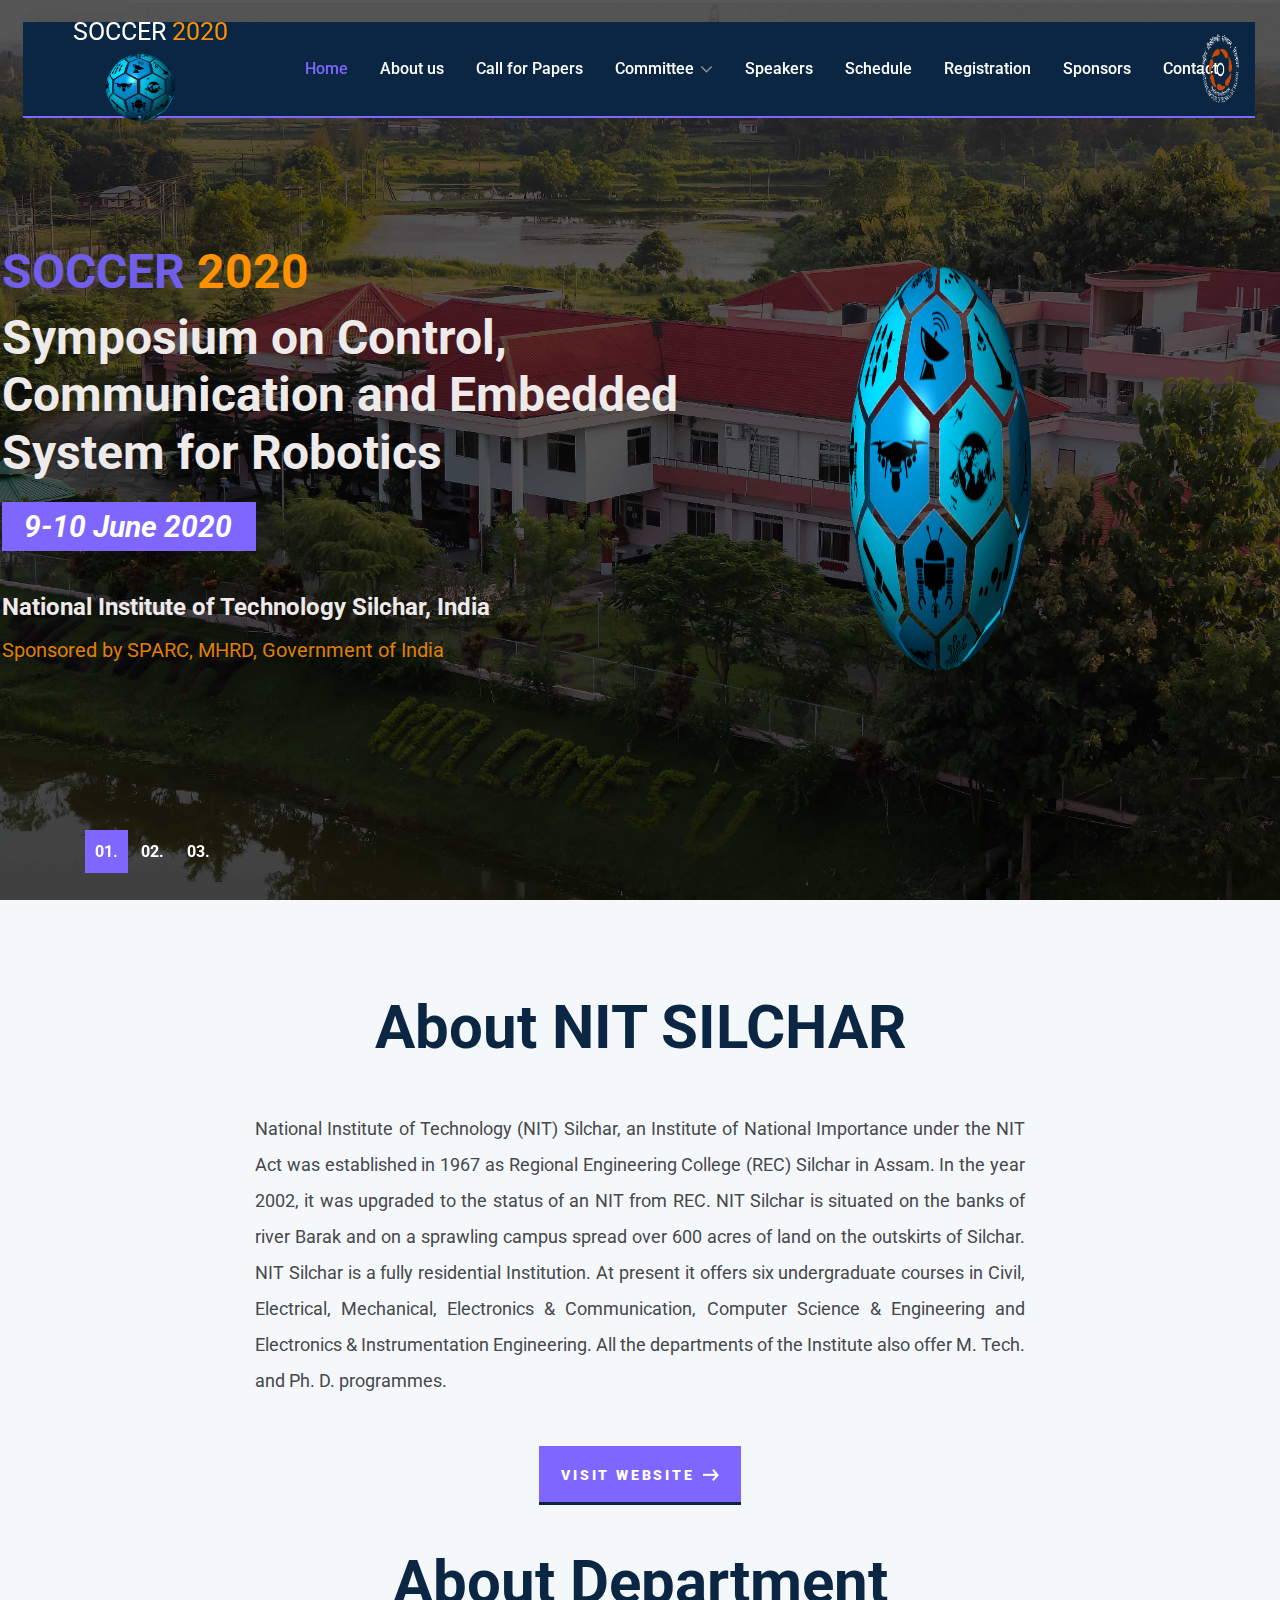
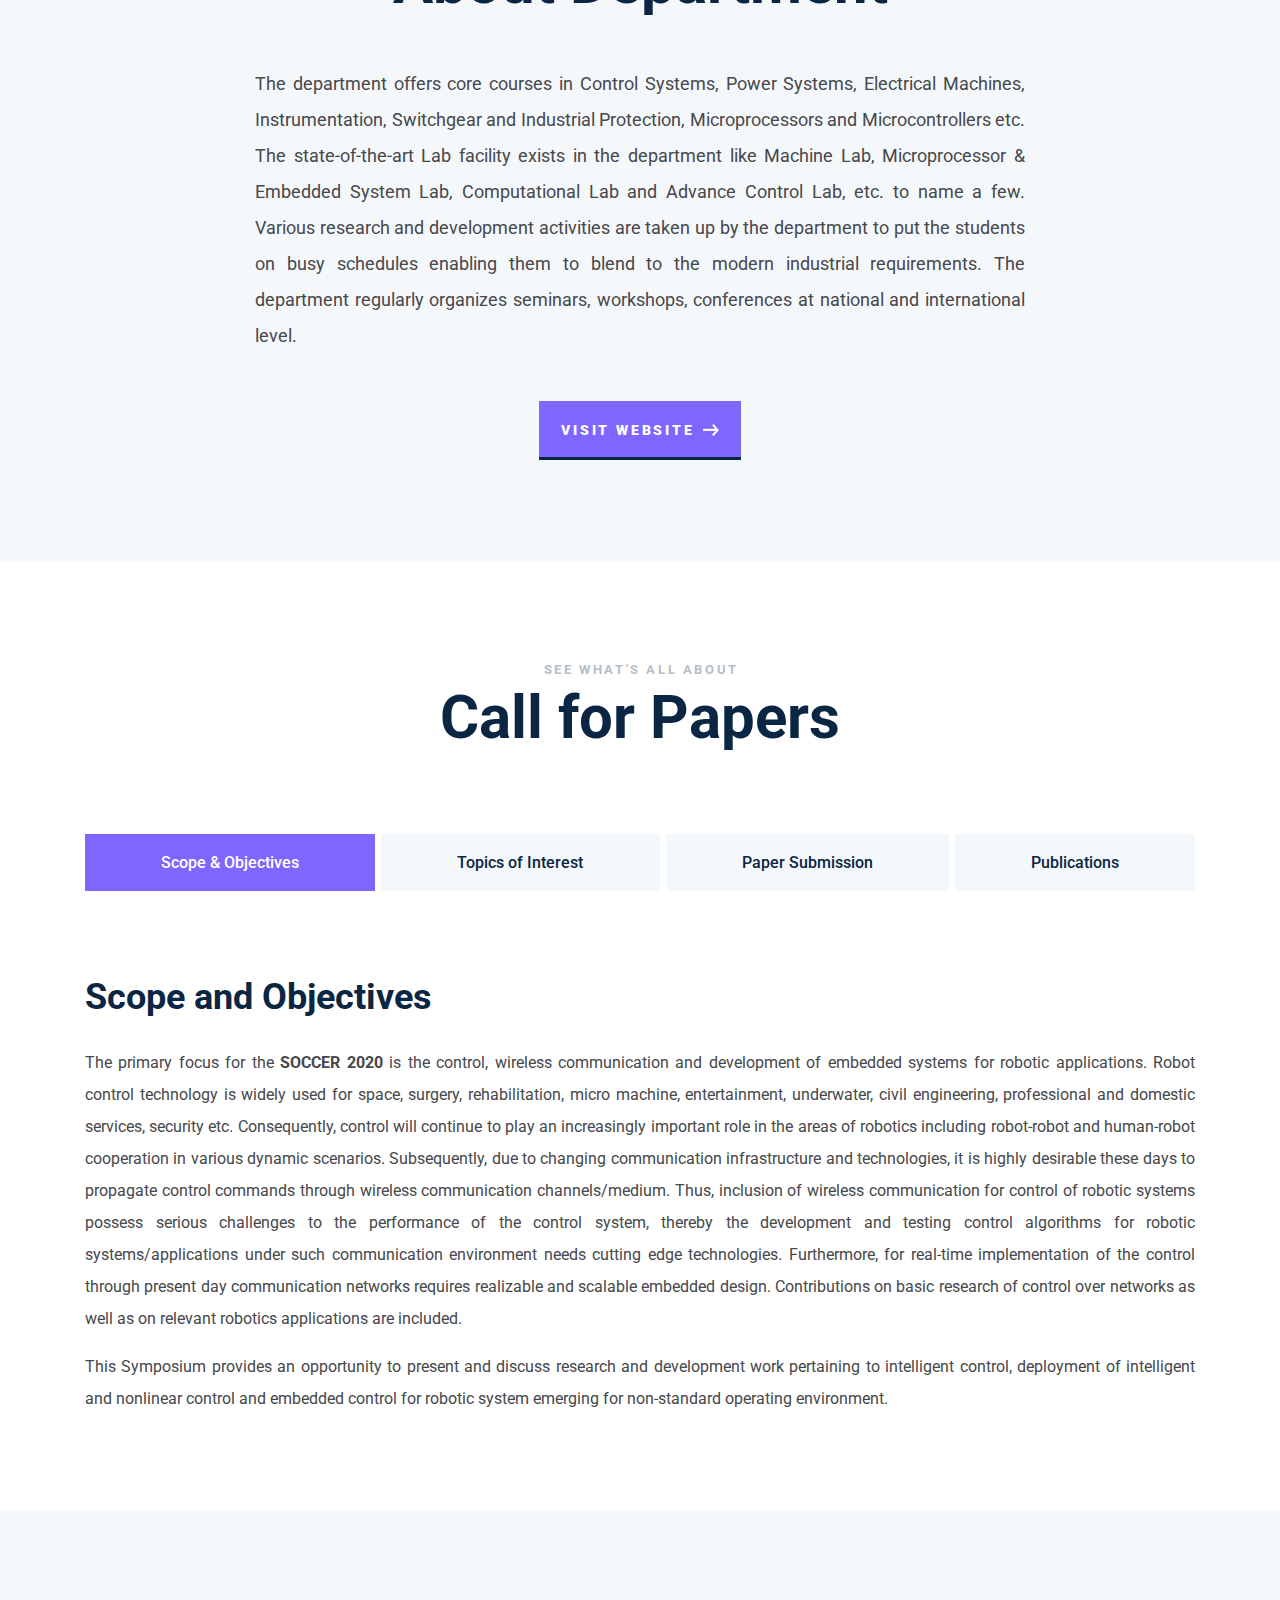
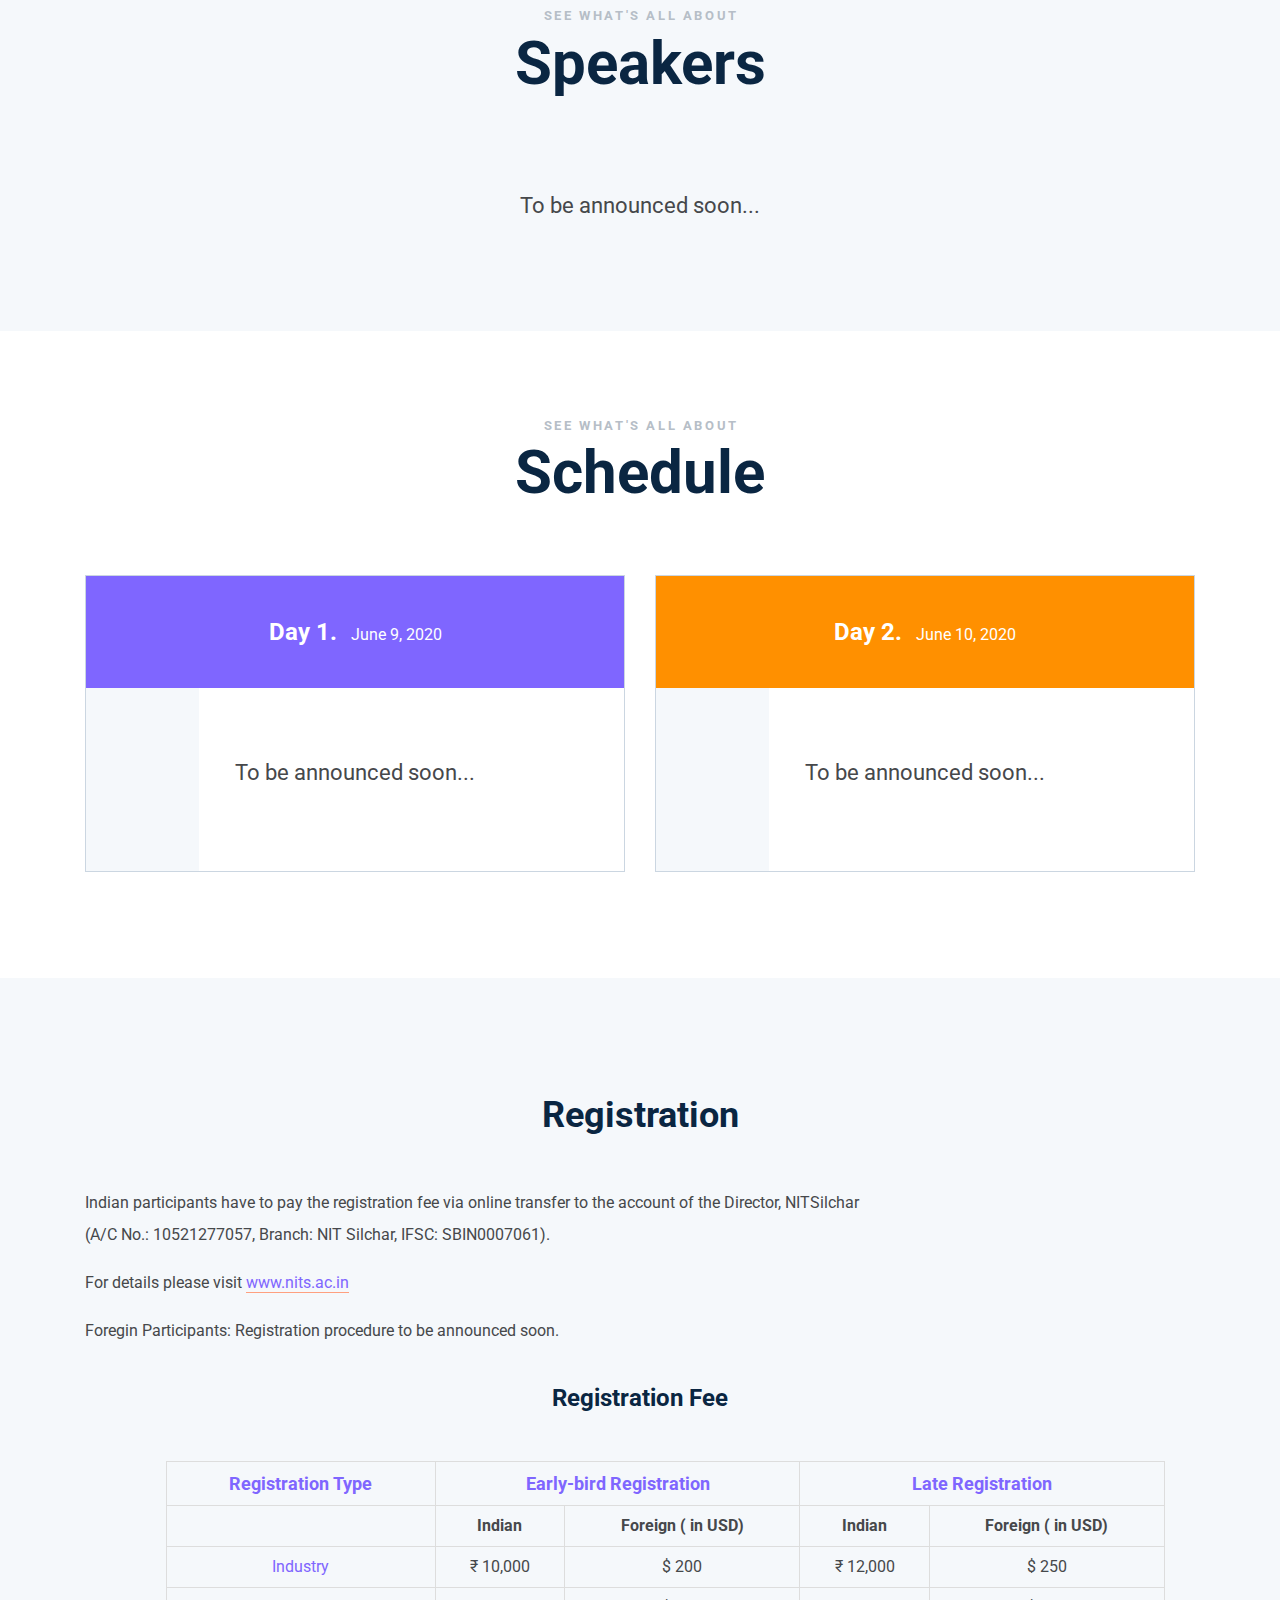
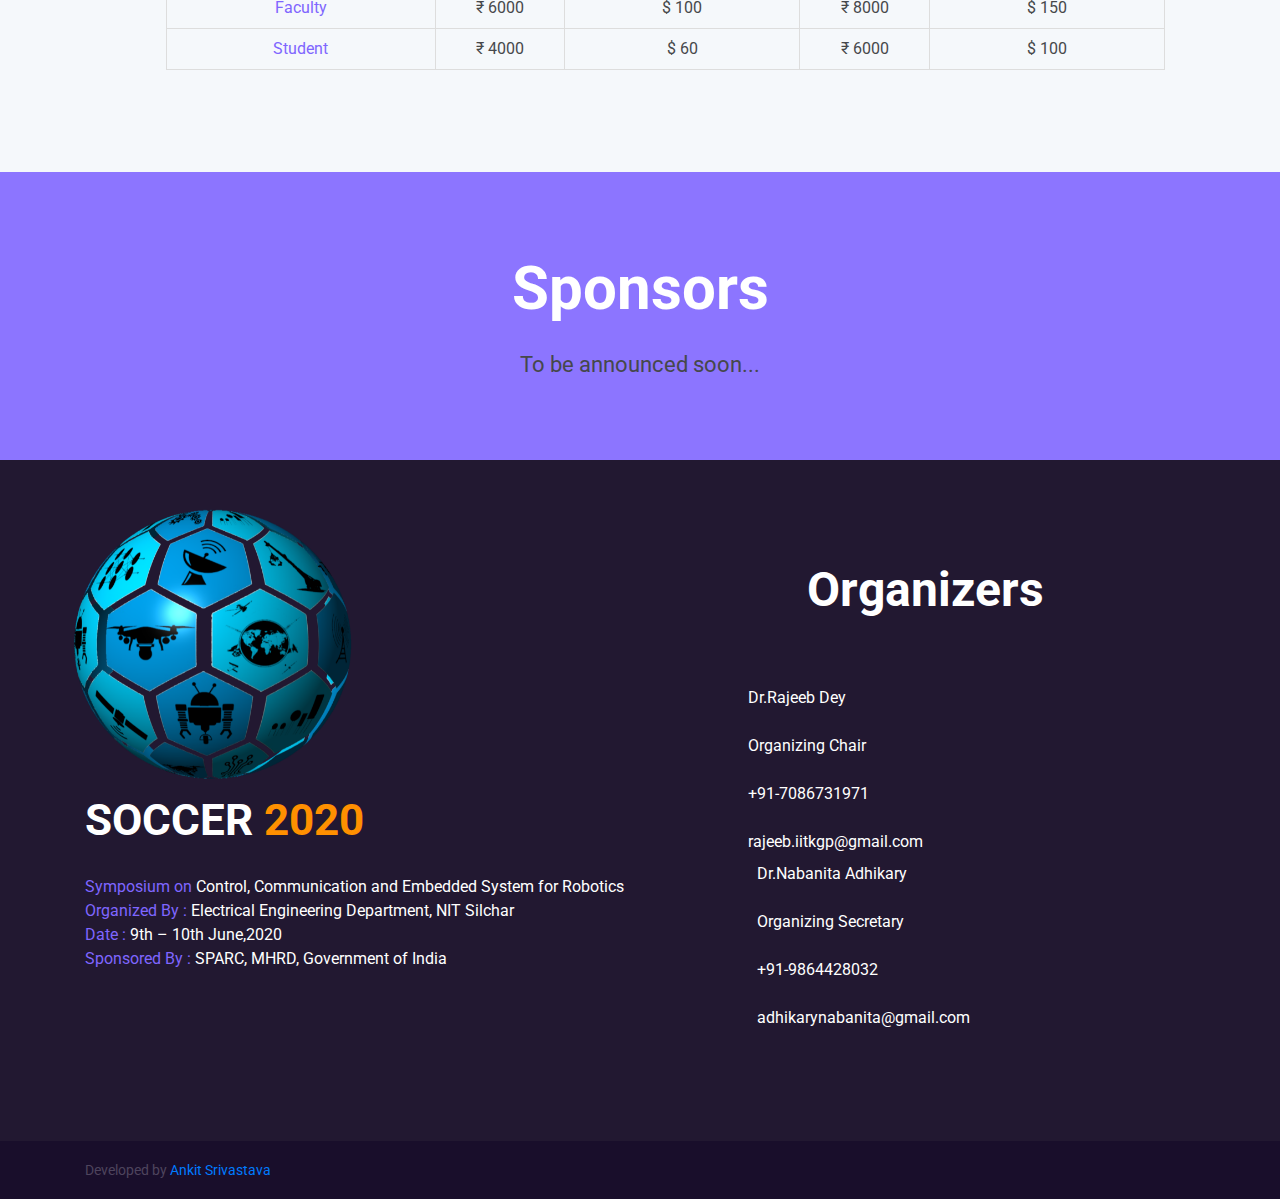
<file: index.html>
<!DOCTYPE html>
<html lang="en">
<head>
<title>SOCCER 2020 | NIT SILCHAR</title>
<meta charset="utf-8">
<meta http-equiv="X-UA-Compatible" content="IE=edge">
<meta name="description" content="Confpro template project">
<meta name="viewport" content="width=device-width, initial-scale=1">
<link rel="stylesheet" type="text/css" href="styles/bootstrap-4.1.2/bootstrap.min.css">
<link rel="icon" href="./images/icons/br_soccer.png">
<link href="plugins/font-awesome-4.7.0/css/font-awesome.min.css" rel="stylesheet" type="text/css">
<link rel="stylesheet" type="text/css" href="plugins/OwlCarousel2-2.3.4/owl.carousel.css">
<link rel="stylesheet" type="text/css" href="plugins/OwlCarousel2-2.3.4/owl.theme.default.css">
<link rel="stylesheet" type="text/css" href="plugins/OwlCarousel2-2.3.4/animate.css">
<link href="plugins/colorbox/colorbox.css" rel="stylesheet" type="text/css">
<link rel="stylesheet" type="text/css" href="styles/main_styles.css">
<link rel="stylesheet" type="text/css" href="styles/responsive.css">
<style>
@media(orientation: portrait){
	.middle-for-mobile{
		margin-top:5%;
		margin-left:20%;
		display: block;
		background-color: #7F66FF !important;
		width: 200px;
		height: 59px;
		line-height: 59px;
		font-size: 14px;
		font-weight: 900;
		text-transform: uppercase;
		letter-spacing: 0.2em;
		cursor:pointer;
		color:#ffffff;
		text-align: center;
	}
}

@media(orientation: landscape){
	.middle-for-mobile{
		display: block;
		background-color: #7F66FF !important;
		width: 200px;
		height: 59px;
		line-height: 59px;
		font-size: 14px;
		font-weight: 900;
		text-transform: uppercase;
		letter-spacing: 0.2em;
		cursor:pointer;
		color:#ffffff;
		text-align: center;
		margin-top: 4vh;
	}
	.register-1{
		border: 1px solid #dddddd;text-align:center;padding: 8px;color:#7F66FF;
	}
	.register-2{
		border: 1px solid #dddddd;text-align:center;padding: 8px;color: #46484b;font-size: 16px;
	}
}
</style>
</head>
<body>

<div class="super_container">
	
	<!-- Header -->

	<header class="header">
		<div class="header_content d-flex flex-row align-items-center justify-content-start">
			
			<!-- Logo -->
			<div class="logo">
					<span style="color:#ffffff;font-size:25px">SOCCER<span style="color:#FF9000"> 2020</span></span>
					<img src="./images/icons/br_soccer.png" height="75px">
			</div>

			<!-- Main Navigation -->
			<nav class="main_nav">
				<ul class="d-flex flex-row align-items-center justify-content-start">
					<li class="active"><a href="index.html">Home</a></li>
					<li><a href="#about">About us</a></li>
					<li><a href="#details">Call for Papers</a></li>
					<li class="has_children">
						<a href="./committee/committee.html">Committee</a>
						<ul>
							<li><a href="./committee/committee.html#patron">Patron</a></li>
							<li><a href="./committee/committee.html#program">Program Chairs</a></li>
							<li><a href="./committee/committee.html#organizing">Organizing Chairs</a></li>
							<li><a href="./committee/committee.html#technical_chair">Technical Chairs</a></li>
							<li><a href="./committee/committee.html#technical_committee">Technical Committee</a></li>
							<li><a href="./committee/committee.html#registration">Registration Chairs</a></li>
							<li><a href="./committee/committee.html#publication">Publication Chairs</a></li>
							<li><a href="./committee/committee.html#publicity">Publicity Chairs</a></li>
							<li><a href="./committee/committee.html#local_hospitality">Local Hospitality Chairs</a></li>
							<li><a href="./committee/committee.html#local_organizing">Local Organizing Chairs</a></li>
						</ul>
					</li>
					
					<li><a href="#speakers">Speakers</a></li>
					<li><a href="#schedule">Schedule</a></li>
					<li><a href="#registration">Registration</a></li>
					<li><a href="#sponsors">Sponsors</a></li>
					<li><a href="#contact">Contact</a></li>
				</ul>
			</nav>

			<div class="header_right ml-auto d-flex flex-row align-items-center justify-content-start">
				<!-- <div class="log_reg">
					<ul class="d-flex flex-row align-items-start justify-content-start">
						<li><a href="#">Login</a></li>
						<li><a href="#">Register</a></li>
					</ul>
				</div>
				<div class="social">
					<ul class="d-flex flex-row align-items-center justify-content-start">
						<li><a href="#"><i class="fa fa-pinterest" aria-hidden="true"></i></a></li>
						<li><a href="#"><i class="fa fa-facebook" aria-hidden="true"></i></a></li>
						<li><a href="#"><i class="fa fa-twitter" aria-hidden="true"></i></a></li>
						<li><a href="#"><i class="fa fa-dribbble" aria-hidden="true"></i></a></li>
						<li><a href="#"><i class="fa fa-behance" aria-hidden="true"></i></a></li>
					</ul>
				</div> -->
				<div class="logo">
					<img src="./images/icons/nit logo_white - Orange2.png" height="70px" style="position: relative;left:-16px">
			</div>
				<!-- <div class="hamburger"><i class="fa fa-bars" aria-hidden="true"></i></div> -->
			</div>
		</div>
	</header>

	<!-- Menu -->

	<div class="menu">
		<div class="menu_container">
			<div class="menu_close"><i class="fa fa-times" aria-hidden="true"></i></div>
			<div class="menu_content d-flex flex-column align-items-center justify-content-start">
				<nav class="menu_nav">
					<ul class="d-flex flex-column align-items-center justify-content-start">
						<li><a href="index.html">Home</a></li>
						<li><a href="#about">About us</a></li>
						<li><a href="#papers">Call for Papers</a></li>
						<li><a href="./committee/committee.html">Committee</a></li>
						<li><a href="#speakers">Speakers</a></li>
						<li><a href="#schedule">Schedule</a></li>
						<li><a href="#registration">Registration</a></li>
						<li><a href="#sponsors">Sponsors</a></li>
						<li><a href="#contact">Contact</a></li>
					</ul>
				</nav>
			</div>
			<div class="menu_social">
				<div class="social">
					<ul class="d-flex flex-row align-items-center justify-content-start">
						<li><a href="#"><i class="fa fa-pinterest" aria-hidden="true"></i></a></li>
						<li><a href="#"><i class="fa fa-facebook" aria-hidden="true"></i></a></li>
						<li><a href="#"><i class="fa fa-twitter" aria-hidden="true"></i></a></li>
						<li><a href="#"><i class="fa fa-dribbble" aria-hidden="true"></i></a></li>
						<li><a href="#"><i class="fa fa-behance" aria-hidden="true"></i></a></li>
					</ul>
				</div>
			</div>
		</div>
	</div>

	<!-- Home -->

	<div class="home">
		
		<!-- Home Slider -->
		<div class="home_slider_container">
			<div class="owl-carousel owl-theme home_slider">
				
				<!-- Slide -->
				<div class="slide">
					<div class="background_image" style="background-image:url(images/about/bg_pic.jpg)"></div>
					<div class="home_container">
						<div class="container">
							<div class="row">
								<div class="col col-lg-8">
									<div class="home_content">
										<div class="home_title">
											<h2 style="color:#715EE9;font-weight: bolder;">SOCCER <span style="color: #FF9000;">2020</span></h2>
											<h2 style="color:rgba(238, 234, 234)">Symposium on Control, Communication and
												Embedded System for Robotics</h2>
										</div>
										<!-- <div class="home_info_container">
											<div class="home_info">
													<h2 style="color:#fff;font-size: 38px;">SOCCER 2020</h2>
											<h2 style="color:rgba(238, 234, 234, 0.877)">Symposium on Control, Communication and
												Embedded System for Robotics</h2>
												
											</div>
										</div> -->
										<div class="home_info_container">
											<div class="home_info">
												<ul class="d-flex flex-row align-items-center justify-content-start">
													<li>9-10 June 2020</li>
												</ul>
											</div>
										</div>
										<br>
										<br>
										<div class="home_title">
											<!-- <h2 style="color:#715EE9;font-weight: bolder;">SOCCER <span style="color: #FF9000;">2020</span></h2> -->
											<h4 style="color:rgba(238, 234, 234)">National Institute of Technology Silchar, India</h4>
											<p style="color:rgba(255, 145, 0, 0.884);font-size: 20px;">Sponsored by SPARC, MHRD, Government of India</p>
										</div>
										<!-- <div class="button button_1 home_button"><a href="#"><span>get tickets<img src="images/arrow_2.png" alt=""></span></a></div> -->
									</div>
								</div>
								<div class="col col-lg-4">
									<img src="./images/icons/br_soccer.png" style=" height:50vh; width:50vh">
								</div>
							</div>
						</div>
					</div>
				</div>

				<!-- Slide -->
				<div class="slide">
					<div class="background_image" style="background-image:url(images/about/bg_pic.jpg)"></div>
					<div class="home_container">
						<div class="container">
							<div class="row">
								<div class="col col-lg-8">
									<div class="home_content">
										<div class="home_title">
											<h2 style="color:#715EE9;font-weight: bolder;">SOCCER <span style="color: #FF9000;">2020</span></h2>
											<h2 style="color:rgba(238, 234, 234)">Symposium on Control, Communication and
												Embedded System for Robotics</h2>
										</div>
										<!-- <div class="home_info_container">
											<div class="home_info">
													<h2 style="color:#fff;font-size: 38px;">SOCCER 2020</h2>
											<h2 style="color:rgba(238, 234, 234, 0.877)">Symposium on Control, Communication and
												Embedded System for Robotics</h2>
												
											</div>
										</div> -->
										<div class="home_info_container">
											<div class="home_info">
												<ul class="d-flex flex-row align-items-center justify-content-start">
													<li>9-10 June 2020</li>
												</ul>
											</div>
										</div>
										<br>
										<br>
										<div class="home_title">
											<!-- <h2 style="color:#715EE9;font-weight: bolder;">SOCCER <span style="color: #FF9000;">2020</span></h2> -->
											<h4 style="color:rgba(238, 234, 234)">National Institute of Technology Silchar, India</h4>
											<p style="color:rgba(255, 145, 0, 0.884);font-size: 20px;">Sponsored by SPARC, MHRD, Government of India</p>
										</div>
										<!-- <div class="button button_1 home_button"><a href="#"><span>get tickets<img src="images/arrow_2.png" alt=""></span></a></div> -->
									</div>
								</div>
								<div class="col col-lg-4">
									<img src="./images/icons/br_soccer.png" style=" height:50vh; width:50vh">
								</div>
							</div>
						</div>
					</div>
				</div>

				<!-- Slide -->
				<div class="slide">
					<div class="background_image" style="background-image:url(images/about/bg_pic.jpg)"></div>
					<div class="home_container">
						<div class="container">
							<div class="row">
								<div class="col col-lg-8">
									<div class="home_content">
										<div class="home_title">
											<h2 style="color:#715EE9;font-weight: bolder;">SOCCER <span style="color: #FF9000;">2020</span></h2>
											<h2 style="color:rgba(238, 234, 234)">Symposium on Control, Communication and
												Embedded System for Robotics</h2>
										</div>
										<!-- <div class="home_info_container">
											<div class="home_info">
													<h2 style="color:#fff;font-size: 38px;">SOCCER 2020</h2>
											<h2 style="color:rgba(238, 234, 234, 0.877)">Symposium on Control, Communication and
												Embedded System for Robotics</h2>
												
											</div>
										</div> -->
										<div class="home_info_container">
											<div class="home_info">
												<ul class="d-flex flex-row align-items-center justify-content-start">
													<li>9-10 June 2020</li>
												</ul>
											</div>
										</div>
										<br>
										<br>
										<div class="home_title">
											<!-- <h2 style="color:#715EE9;font-weight: bolder;">SOCCER <span style="color: #FF9000;">2020</span></h2> -->
											<h4 style="color:rgba(238, 234, 234)">National Institute of Technology Silchar, India</h4>
											<p style="color:rgba(255, 145, 0, 0.884);font-size: 20px;">Sponsored by SPARC, MHRD, Government of India</p>
										</div>
										<!-- <div class="button button_1 home_button"><a href="#"><span>get tickets<img src="images/arrow_2.png" alt=""></span></a></div> -->
									</div>
								</div>
								<div class="col col-lg-4">
									<img src="./images/icons/br_soccer.png" style=" height:50vh; width:50vh">
								</div>
							</div>
						</div>
					</div>
				</div>

			</div>

			<!-- Home Slider Dots -->
			<div class="home_slider_dots_container">
				<div class="container">
					<div class="row">
						<div class="col">
							<div class="home_slider_dots">
								<ul id="home_slider_custom_dots" class="home_slider_custom_dots d-flex flex-row align-items-start justify-content-start">
									<li class="home_slider_custom_dot active">01.</li>
									<li class="home_slider_custom_dot">02.</li>
									<li class="home_slider_custom_dot">03.</li>
								</ul>
							</div>
						</div>
					</div>
				</div>		
			</div>

		</div>
	</div>

	<!-- Timer -->

	<!-- <div class="timer_section">
		<div class="parallax_background parallax-window" data-parallax="scroll" data-image-src="images/timer.jpg" data-speed="0.8"></div>
		<div class="timer_overlay"></div>
		<div class="container">
			<div class="row">
				<div class="col">
					<div class="timer_container">
						<ul class="timer d-flex flex-row align-items-center justify-content-start">
							<li class="d-flex flex-column justify-content-start align-items-center">
								<div id="day" class="timer_num">3</div>
								<div class="timer_unit">Days</div>
							</li>
							<li class="d-flex flex-column justify-content-start align-items-center">
								<div id="hour" class="timer_num">00</div>
								<div class="timer_unit">Hours</div>
							</li>
							<li class="d-flex flex-column justify-content-start align-items-center">
								<div id="minute" class="timer_num">00</div>
								<div class="timer_unit">Minutes</div>
							</li>
							<li class="d-flex flex-column justify-content-start align-items-center">
								<div id="second" class="timer_num">00</div>
								<div class="timer_unit">Seconds</div>
							</li>
						</ul>
					</div>
				</div>
			</div>
		</div>
	</div> -->

	<!-- Intro -->

	<div class="intro" id="about">
		<div class="container">
			<div class="row">
				<div class="col text-center">
					<div class="section_title_container text-center">
						<div class="section_title"><h1>About NIT SILCHAR</h1></div>
					</div>
					<br>
					<div class="intro_text text-center">
						<p style="text-align: justify;">National Institute of Technology (NIT) Silchar, an Institute of National Importance under the NIT Act was established in 1967 as Regional Engineering College (REC) Silchar in Assam. In the year 2002, it was upgraded to the status of an NIT from REC. NIT Silchar is situated on the banks of river Barak and on a sprawling campus spread over 600 acres of land on the outskirts of Silchar. NIT Silchar is a fully residential Institution. At present it offers six undergraduate courses in Civil, Electrical, Mechanical, Electronics & Communication, Computer Science & Engineering and Electronics & Instrumentation Engineering. All the departments of the Institute also offer M. Tech. and Ph. D. programmes.</p>
					</div>
					<div class="button button_2 intro_button"><a href="https://www.nits.ac.in"><span>visit website<img src="images/arrow.png" alt=""></span></a></div>
				</div>
			</div>
			<br><br>
			<div class="row">
				<div class="col text-center">
					<div class="section_title_container text-center">
						<div class="section_title"><h1>About Department</h1></div>
					</div>
					<br>
					<div class="intro_text text-center">
						<p style="text-align: justify;">The department offers core courses in Control Systems, Power Systems, Electrical Machines, Instrumentation, Switchgear and Industrial Protection, Microprocessors and Microcontrollers etc. The state-of-the-art Lab facility exists in the department like Machine Lab, Microprocessor & Embedded System Lab, Computational Lab and Advance Control Lab, etc. to name a few. Various research and development activities are taken up by the department to put the students on busy schedules enabling them to blend to the modern industrial requirements. The department regularly organizes seminars, workshops, conferences at national and international level.</p>
					</div>
					<div class="button button_2 intro_button"><a href="https://www.nits.ac.in"><span>visit website<img src="images/arrow.png" alt=""></span></a></div>
				</div>
			</div>
		</div>
	</div>

	<!-- Tabs Section -->

	<div class="tabs_section" id="details">
		<div class="container">
			<div class="row">
				<div class="col">
					<div class="section_title_container text-center">
						<div class="section_subtitle">see what's all about</div>
						<div class="section_title"><h1>Call for Papers</h1></div>
					</div>
					<div class="tabs_container">
						<div class="tabs d-flex flex-row align-items-center justify-content-start flex-wrap">
							<div class="tab active">Scope & Objectives</div>
							<div class="tab">Topics of Interest</div>
							<div class="tab">Paper Submission</div>
							<div class="tab">Publications</div>
						</div>
						<div class="tab_panels">
							
							
							<div class="tab_panel active">
								<div class="row">
									<div class="col">
										<div class="tab_panel_content">
											<div class="tab_title"><h3>Scope and Objectives</h3></div>
											<div class="tab_text">
												<p style="text-align: justify;">The primary focus for the <b>SOCCER 2020</b> is the control, wireless communication and development of embedded systems for robotic applications. Robot control technology is widely used for space, surgery, rehabilitation, micro machine, entertainment, underwater, civil engineering, professional and domestic services, security etc. Consequently, control will continue to play an increasingly important role in the areas of robotics including robot-robot and human-robot cooperation in various dynamic scenarios. Subsequently, due to changing communication infrastructure and technologies, it is highly desirable these days to propagate control commands through wireless communication channels/medium. Thus, inclusion of wireless communication for control of robotic systems possess serious challenges to the performance of the control system, thereby the development and testing control algorithms for robotic systems/applications under such communication environment needs cutting edge technologies. Furthermore, for real-time implementation of the control through present day communication networks requires realizable and scalable embedded design. Contributions on basic research of control over networks as well as on relevant robotics applications are included.</p>
												<p style="text-align: justify;">This Symposium provides an opportunity to present and discuss research and development work pertaining to intelligent control, deployment of intelligent and nonlinear control and embedded control for robotic system emerging for non-standard operating environment.</p>
											</div>
										</div>
									</div>
									
								</div>
							</div>
							<div class="tab_panel">
								<div class="row">
									<div class="col">
										<div class="tab_panel_content">
											<div class="tab_title"><h3>Topics of Interest</h3></div>
											<div class="tab_text">
												<p>Topics of interests include, but are not limited to the followings</p>
												<ul style="list-style-type:disc;" style="margin-bottom: 1vh;">
													<li style="margin-top: 2.4vh; margin-left:3vh;color:#46484b">Intelligent control over wireless network: mobile robots, vehicles and UAVs Semi-, highly- and full-automated driving</li>
													<li style="margin-top: 2.4vh; margin-left:3vh;color:#46484b">Formation flying and control for defense applications</li>
													<li style="margin-top: 2.4vh; margin-left:3vh;color:#46484b">Control of space vehicles</li>
													<li style="margin-top: 2.4vh; margin-left:3vh;color:#46484b">Control problems of Haptic devices</li>
													<li style="margin-top: 2.4vh; margin-left:3vh;color:#46484b">Control problems of Telemanipulation</li>
													<li style="margin-top: 2.4vh; margin-left:3vh;color:#46484b">Control problems of Networked robots</li>
													<span id = "show_more_lists" style="display: none;">
														
														<li style="margin-top: 2.4vh; margin-left:3vh;color:#46484b">Robot control (adaptive, robust, learning)</li>
														<li style="margin-top: 2.4vh; margin-left:3vh;color:#46484b">Force and compliance control</li>
														<li style="margin-top: 2.4vh; margin-left:3vh;color:#46484b">Multi cooperative robot control</li>
														<li style="margin-top: 2.4vh; margin-left:3vh;color:#46484b">Sensory based robot control</li>
														<li style="margin-top: 2.4vh; margin-left:3vh;color:#46484b">Compact and efficient power for robots</li>
														<li style="margin-top: 2.4vh; margin-left:3vh;color:#46484b">Industrial robot control applications for manufacturing</li>
														<li style="margin-top: 2.4vh; margin-left:3vh;color:#46484b">Application of time-delay for robotic systems</li>
														<li style="margin-top: 2.4vh; margin-left:3vh;color:#46484b">Embedded control design for network control robots and industrial robotic systems</li>
														<li style="margin-top: 2.4vh; margin-left:3vh;color:#46484b">Multi-agent systems and cooperative control</li>
														<li style="margin-top: 2.4vh; margin-left:3vh;color:#46484b">Medical robotics.</li>
													</span>

												</ul>
											</div>
											<!-- <div class="button button_2 intro_button btn"><span
												style="display: block;
												height: 100%;
												line-height: 59px;
												font-size: 14px;
												font-weight: 900;
												text-transform: uppercase;
												letter-spacing: 0.2em;
												cursor:pointer;
												color:#ffffff;">
												read more<img src="images/arrow.png" alt=""></span
												></div> -->
												<button type="button" onclick="more_info()" class="btn btn-primary middle-for-mobile" id="middle-for-mobile"  
												
												><span id ="more_or_less" style="position: relative;top:-0.5vh">Show More</span></button>
										</div>
									</div>
								</div>
							</div>
							<div class="tab_panel">
								<div class="row">
									<div class="col">
										<div class="tab_panel_content">
											<div class="tab_title"><h3>Paper Submission</h3></div>
												<div class="tab_text">
													<p>Opening date of paper submission: <span style="color:#7F66FF">TBA</span></p>
													<p>Final date of submission: <span style="color:#7F66FF">TBA</span></p>
													<p>Paper submission will be conducted through Easy Chair. For more details please visit <span style="color:#7F66FF;text-decoration: underline;cursor: pointer;">www.nits.ac.in</span> </p>
												</div>
										</div>
									</div>
								</div>
							</div>
							<div class="tab_panel">
								<div class="row">
									<div class="col">
										<div class="tab_panel_content">
											<div class="tab_title"><h3>Publications</h3></div>
											<div class="tab_text">
												<p style="text-align: justify;">The papers will be published as book chapters of a Springer book series (to be announced). The tentative
													outline of the book is as follows:</p>
													<br><br>
													<ul style="list-style-type:disc;" style="margin-bottom: 1vh;">
														<li style="margin-top: 2.4vh; margin-left:3vh;color:#46484b">Section 1: Attributed papers on Fundamental Control theories for robotic applications.</li>
														<li style="margin-top: 2.4vh; margin-left:3vh;color:#46484b">Section 2: Attributed papers on Communication and Control for robotic applications.</li>
														<li style="margin-top: 2.4vh; margin-left:3vh;color:#46484b">Section 3: Attributed papers on Embedded system design for robotic applications.</li>
														<li style="margin-top: 2.4vh; margin-left:3vh;color:#46484b">Section 4: Attributed papers on Intelligent Control for robotic applications.</li>
														<li style="margin-top: 2.4vh; margin-left:3vh;color:#46484b">Section 5: Attributed papers on Multi-agent system and cooperative control</li>
													</ul>
											</div>
										</div>
									</div>
								</div>
							</div>
						</div>
					</div>
				</div>
			</div>
		</div>
	</div>

	

	<!-- Speakers -->

	<div class="speakers" id="speakers">
		<div class="container">
			<div class="row">
				<div class="col">
					<div class="section_title_container text-center">
						<div class="section_subtitle">see what's all about</div>
						<div class="section_title"><h1>Speakers</h1></div>
					</div>
				</div>
			</div>
			<div class="row speakers_row">

				<div class="intro_text text-center">
					<p style="font-size: 22px;">To be announced soon...</p>
				</div>
				
				<!-- Speaker -->
				<!-- <div class="col-xl-4 col-md-6">
					<div class="speaker">
						<div class="speaker_image"><img src="images/speaker_1.jpg" alt=""></div>
						<div class="speaker_info d-flex flex-column align-items-start justify-content-center">
							<div class="speaker_name"><a href="#">Maria Smith</a></div>
							<div class="speaker_title">Marketing Guru</div>
						</div>
					</div>
				</div> -->

				<!-- Speaker -->
				<!-- <div class="col-xl-4 col-md-6">
					<div class="speaker">
						<div class="speaker_image"><img src="images/speaker_2.jpg" alt=""></div>
						<div class="speaker_info d-flex flex-column align-items-start justify-content-center">
							<div class="speaker_name"><a href="#">James Williams</a></div>
							<div class="speaker_title">Marketing Guru</div>
						</div>
					</div>
				</div> -->

				<!-- Speaker -->
				<!-- <div class="col-xl-4 col-md-6">
					<div class="speaker">
						<div class="speaker_image"><img src="images/speaker_3.jpg" alt=""></div>
						<div class="speaker_info d-flex flex-column align-items-start justify-content-center">
							<div class="speaker_name"><a href="#">Michael Parker</a></div>
							<div class="speaker_title">Marketing Guru</div>
						</div>
					</div>
				</div> -->

				<!-- Speaker -->
				<!-- <div class="col-xl-4 col-md-6">
					<div class="speaker">
						<div class="speaker_image"><img src="images/speaker_4.jpg" alt=""></div>
						<div class="speaker_info d-flex flex-column align-items-start justify-content-center">
							<div class="speaker_name"><a href="#">Gabriel Kim</a></div>
							<div class="speaker_title">Marketing Guru</div>
						</div>
					</div>
				</div> -->

				<!-- Speaker -->
				<!-- <div class="col-xl-4 col-md-6">
					<div class="speaker">
						<div class="speaker_image"><img src="images/speaker_5.jpg" alt=""></div>
						<div class="speaker_info d-flex flex-column align-items-start justify-content-center">
							<div class="speaker_name"><a href="#">Christine Brown</a></div>
							<div class="speaker_title">Marketing Guru</div>
						</div>
					</div>
				</div> -->

				<!-- Speaker -->
				<!-- <div class="col-xl-4 col-md-6">
					<div class="speaker">
						<div class="speaker_image"><img src="images/speaker_6.jpg" alt=""></div>
						<div class="speaker_info d-flex flex-column align-items-start justify-content-center">
							<div class="speaker_name"><a href="#">Laura White</a></div>
							<div class="speaker_title">Marketing Guru</div>
						</div>
					</div>
				</div> -->

			</div>
		</div>
	</div>

	<!-- Schedule -->

	<div class="schedule" id="schedule">
		<div class="container">
			<div class="row">
				<div class="col">
					<div class="section_title_container text-center">
						<div class="section_subtitle" style="margin-top:10vh">see what's all about</div>
						<div class="section_title"><h1>Schedule</h1></div>
					</div>
				</div>
			</div>
			<div class="row schedule_row">

				<!-- Schedule Column -->
				<div class="col-lg-6 schedule_col">
					<div class="schedule_container">
						<div class="schedule_title_bar schedule_title_bar_1 text-center">Day 1. <span>June 9, 2020</span></div>
						<div class="schedule_list">
							<ul>
								<div class="intro_text text-center">
									<p style="font-size: 22px;">To be announced soon...</p>
								</div>
								<!-- <li class="d-flex flex-row align-items-center justify-content-start">
									<div class="schedule_image"><img src="images/schedule_1.jpg" alt=""></div>
									<div class="schedule_content">
										<div class="schedule_time">08:00 AM - 09:00 AM</div>
										<div class="schedule_title">Grand Opening</div>
										<div class="schedule_info">Host: <a href="#">Michael Smith</a> - Marketing ING CEO</div>
									</div>
								</li>
								<li class="d-flex flex-row align-items-center justify-content-start">
									<div class="schedule_image"><img src="images/schedule_2.jpg" alt=""></div>
									<div class="schedule_content">
										<div class="schedule_time">09:00 AM - 10:00 AM</div>
										<div class="schedule_title">Marketing 101</div>
										<div class="schedule_info">Host: <a href="#">Michael Smith</a> - Marketing ING CEO</div>
									</div>
								</li>
								<li class="d-flex flex-row align-items-center justify-content-start">
									<div class="schedule_image"><img src="images/schedule_3.jpg" alt=""></div>
									<div class="schedule_content">
										<div class="schedule_time">10:00 AM - 11:00 AM</div>
										<div class="schedule_title">Big Marketing Strategy</div>
										<div class="schedule_info">Host: <a href="#">Michael Smith</a> - Marketing ING CEO</div>
									</div>
								</li>
								<li class="d-flex flex-row align-items-center justify-content-start">
									<div class="schedule_image"><img src="images/schedule_4.jpg" alt=""></div>
									<div class="schedule_content">
										<div class="schedule_time">11:00 AM - 12:00 AM</div>
										<div class="schedule_title">Coffe Break</div>
										<div class="schedule_info">Host: <a href="#">Michael Smith</a> - Marketing ING CEO</div>
									</div>
								</li>
								<li class="d-flex flex-row align-items-center justify-content-start">
									<div class="schedule_image"><img src="images/schedule_5.jpg" alt=""></div>
									<div class="schedule_content">
										<div class="schedule_time">12:00 AM - 13:00 PM</div>
										<div class="schedule_title">Online Strategy</div>
										<div class="schedule_info">Host: <a href="#">Michael Smith</a> - Marketing ING CEO</div>
									</div>
								</li> -->
							</ul>
						</div>
					</div>
				</div>

				<!-- Schedule Column -->
				<div class="col-lg-6 schedule_col">
					<div class="schedule_container">
						<div class="schedule_title_bar schedule_title_bar_2 text-center">Day 2. <span>June 10, 2020</span></div>
						<div class="schedule_list">
							<ul>
								<div class="intro_text text-center">
									<p style="font-size: 22px;">To be announced soon...</p>
								</div>
								<!-- <li class="d-flex flex-row align-items-center justify-content-start">
									<div class="schedule_image"><img src="images/schedule_6.jpg" alt=""></div>
									<div class="schedule_content">
										<div class="schedule_time">08:00 AM - 09:00 AM</div>
										<div class="schedule_title">Grand Opening</div>
										<div class="schedule_info">Host: <a href="#">Michael Smith</a> - Marketing ING CEO</div>
									</div>
								</li>
								<li class="d-flex flex-row align-items-center justify-content-start">
									<div class="schedule_image"><img src="images/schedule_7.jpg" alt=""></div>
									<div class="schedule_content">
										<div class="schedule_time">09:00 AM - 10:00 AM</div>
										<div class="schedule_title">Marketing 101</div>
										<div class="schedule_info">Host: <a href="#">Michael Smith</a> - Marketing ING CEO</div>
									</div>
								</li>
								<li class="d-flex flex-row align-items-center justify-content-start">
									<div class="schedule_image"><img src="images/schedule_8.jpg" alt=""></div>
									<div class="schedule_content">
										<div class="schedule_time">10:00 AM - 11:00 AM</div>
										<div class="schedule_title">Big Marketing Strategy</div>
										<div class="schedule_info">Host: <a href="#">Michael Smith</a> - Marketing ING CEO</div>
									</div>
								</li>
								<li class="d-flex flex-row align-items-center justify-content-start">
									<div class="schedule_image"><img src="images/schedule_9.jpg" alt=""></div>
									<div class="schedule_content">
										<div class="schedule_time">11:00 AM - 12:00 AM</div>
										<div class="schedule_title">Coffe Break</div>
										<div class="schedule_info">Host: <a href="#">Michael Smith</a> - Marketing ING CEO</div>
									</div>
								</li>
								<li class="d-flex flex-row align-items-center justify-content-start">
									<div class="schedule_image"><img src="images/schedule_10.jpg" alt=""></div>
									<div class="schedule_content">
										<div class="schedule_time">12:00 AM - 13:00 PM</div>
										<div class="schedule_title">Online Strategy</div>
										<div class="schedule_info">Host: <a href="#">Michael Smith</a> - Marketing ING CEO</div>
									</div>
								</li>
								<li class="d-flex flex-row align-items-center justify-content-start">
									<div class="schedule_image"><img src="images/schedule_11.jpg" alt=""></div>
									<div class="schedule_content">
										<div class="schedule_time">13:00 PM - 14:00 PM</div>
										<div class="schedule_title">Online Strategy</div>
										<div class="schedule_info">Host: <a href="#">Michael Smith</a> - Marketing ING CEO</div>
									</div>
								</li> -->
							</ul>
						</div>
					</div>
				</div>

			</div>
		</div>
	</div>

	<!-- Registration -->
	<div class="intro" id="registration">
		<div class="container">
			<div class="tab_panel"></div>
				<div class="row">
					<div class="col">
						<div class="tab_panel_content">
							<div class="tab_title text-center"><h3>Registration</h3></div>
							<div class="tab_text">
								<br>
								<p>Indian participants have to pay the registration fee via online transfer to the account of the Director,
									NITSilchar <br>(A/C No.: 10521277057, Branch: NIT Silchar, IFSC: SBIN0007061).</p> 
									<p>For details please visit <span><a href="https://www.nits.ac.in" style="color:#7F66FF"> www.nits.ac.in</a></span></p>
									<p>Foregin Participants: Registration procedure to be announced soon.</p>
							</div>
						</div>
						<div class="tab_panel_content">
							<br>
							<div class="tab_title text-center"><h4>Registration Fee</h4></div>
							<br>
							<div class="tab_text text-center change_left">
								<table style="width: 90%;border-collapse:collapse;">
									<thead>
									<tr>
									  <th style="font-size: 18px;"class="register-1" >Registration Type</th>
									  <th style="font-size: 18px;" class="register-1"colspan="2" scope="colgroup">Early-bird Registration</th>
									  <th style="font-size: 18px;"class="register-1"colspan="2" scope="colgroup">Late Registration</th>
									</tr>
									<tr>
									  <th  class="register-1" scope="col"></th>
									  <th class="register-2"scope="col">Indian</th>
									  <th class="register-2"scope="col">Foreign ( in USD)</th>
									  <th class="register-2"scope="col">Indian</th>
									  <th class="register-2"scope="col">Foreign ( in USD)</th>
								  
									</tr>
									</thead>
									<tbody>
									<tr>
									  <td style="font-size: 16px;"class="register-1">Industry</td>
									  <td class="register-2">&#x20B9; 10,000</td>
									  <td class="register-2">&#36 200 </td>
									  <td class="register-2">&#8377 12,000</td>
									  <td class="register-2">&#36 250 </td>
									</tr>
									<tr>
									  <td style="font-size: 16px;"class="register-1">Faculty</td>
									  <td class="register-2">&#8377 6000</td>
									  <td class="register-2">&#36 100 </td>
									  <td class="register-2">&#8377 8000</td>
									  <td class="register-2">&#36 150 </td>
									</tr>
									<tr>
									  <td style="font-size: 16px;"class="register-1">Student</td>
									  <td class="register-2">&#8377 4000</td>
									  <td class="register-2">&#36 60 </td>
									  <td class="register-2">&#8377 6000</td>
									  <td class="register-2">&#36 100 </td>
									</tr>
									<!-- <tr>
										<td colspan="100%" style="font-style:normal; margin-top:15px;">Note:The BIMSTEC countries can pay in Indian amount</td> 
									</tr> -->
									
								  </tbody>
								</table>
							</div>
						</div>
					</div>
					
				</div>
			</div>
		</div>
	</div>

	<!-- CTA -->

	<div class="cta" id="sponsors">
		<div class="parallax_background parallax-window" data-parallax="scroll" data-image-src="images/cta.jpg" data-speed="0.8"></div>
		<div class="cta_overlay"></div>
		<div class="container">
			<div class="row">
				<div class="col">
					<div class="cta_content text-center">
						<div class="cta_title text-center"><h1>Sponsors</h1></div>
						<div class="cta_text text-center">
							<p style="color:#46484b; font-size:22px;margin-top:2vh">To be announced soon...</p>
						</div>
					</div>
				</div>
			</div>
		</div>
	</div>

	<!-- Footer -->

	<footer class="footer" id="contact">
		<div class="footer_container">
			<div class="container">
				<div class="row">

					<!-- Footer About -->
					<div class="col-12 col-sm-6 col-lg-6 footer_col" style="position: relative;top:-11vh">

						<!-- Logo -->
						
						<div class="footer_text">
							<img src="./images/icons/br_soccer.png" style="position: relative;left: -16.8vh;">
						</div>
						<div class="logo">
						
							<h2 style="color: #ffffff; font-size: 44px;">SOCCER <span style="color: #FF9000;">2020</span></h2>
							<br>
							<div style="color: #ffffff;font-size: 16px;"><span style="color:#7F66FF">Symposium on </span>Control, Communication and Embedded System for Robotics
								<br>
								<span style="color: #7F66FF;">Organized By :</span> Electrical Engineering Department, NIT Silchar
							<br>
							<span style="color: #7F66FF;">Date :</span> 9th – 10th June,2020
							<br>
							<span style="color: #7F66FF;">Sponsored By :</span> SPARC, MHRD, Government of India</div>
						
						</div>
						
					</div>
					<!-- Single Footer Widget Area -->
					<!-- <div class="text-center">
						<h1>Contact us</h1>
					</div> -->
                    <div class="col-12 col-sm-6 col-lg-6 footer_col">
						<div class="row" style="margin-bottom: 5vh;">
							<h2 style="color: #FFF;margin:2vh auto">Organizers</h2>
						</div>
						<div class="row">
                        <div class="single-footer-widget mb-60" style="margin-left: 10vh;">
                            <!-- Widget Title -->
                            <!-- Contact Area -->
                            <div class="footer-contact-info" style="margin-left: 2vh;">
                                <p style="color:#ffffff">Dr.Rajeeb Dey</p>
                                <p style="color:#ffffff"></i>Organizing Chair</p>
                                <p style="color:#ffffff">+91-7086731971</p>
                                <p style="color:#ffffff">rajeeb.iitkgp@gmail.com</p>
                            </div>
                        </div>
                    
                        <div class="single-footer-widget mb-60" style="margin-left: 13vh;">
                            <div class="footer-contact-info">
                            	<p style="color:#ffffff">Dr.Nabanita Adhikary</p>
                                <p style="color:#ffffff"></i>Organizing Secretary</p>
                                <p style="color:#ffffff">+91-9864428032</p>
                                <p style="color:#ffffff">adhikarynabanita@gmail.com</p>
                            </div>
						</div>
						</div>
                    </div>
                        </div>
                    </div>
                </div>
                    <!-- Single Footer Widget Area -->

					<!-- Newsletter -->
					<!-- <div class="col-lg-4 footer_col">
						<div class="footer_column">
							<div class="footer_title">Newsletter</div>
							<form action="#" class="newsletter_form" id="newsletter_form">
								<input type="email" class="newsletter_input" placeholder="Your email address" required="required">
								<button class="newsletter_button"><span>subscribe<img src="images/arrow.png" alt=""></span></button>
							</form>
						</div>
					</div> -->
					
					<!-- Gallery -->
					<!-- <div class="col-lg-4 footer_col">
						<div class="footer_column">
							<div class="footer_title">Instagram</div>
							<div class="gallery d-flex flex-row align-items-start justify-content-between flex-wrap">
						
								
								<div class="gallery_item">
									<a class="colorbox" href="images/gallery_1_large.jpg"><img src="images/gallery_1.jpg" alt=""></a>
								</div>

								
								<div class="gallery_item">
									<a class="colorbox" href="images/gallery_2_large.jpg"><img src="images/gallery_2.jpg" alt=""></a>
								</div>

								
								<div class="gallery_item">
									<a class="colorbox" href="images/gallery_3_large.jpg"><img src="images/gallery_3.jpg" alt=""></a>
								</div>

								
								<div class="gallery_item">
									<a class="colorbox" href="images/gallery_4_large.jpg"><img src="images/gallery_4.jpg" alt=""></a>
								</div>

								
								<div class="gallery_item">
									<a class="colorbox" href="images/gallery_5_large.jpg"><img src="images/gallery_5.jpg" alt=""></a>
								</div>

								
								<div class="gallery_item">
									<a class="colorbox" href="images/gallery_6_large.jpg"><img src="images/gallery_6.jpg" alt=""></a>
								</div>

								
								<div class="gallery_item">
									<a class="colorbox" href="images/gallery_7_large.jpg"><img src="images/gallery_7.jpg" alt=""></a>
								</div>

								
								<div class="gallery_item">
									<a class="colorbox" href="images/gallery_8_large.jpg"><img src="images/gallery_8.jpg" alt=""></a>
								</div>

							</div>
						</div>
					</div> -->

				</div>
			</div>
		</div>
		<div class="footer_bar">
			<div class="container">
				<div class="row">
					<div class="col">
						<div class="footer_bar_content d-flex flex-row align-items-center justify-content-start">
							<div class="copyright">Developed by <a href="https://www.linkedin.com/in/ankit-srivastava-oa68oa/" target="_blank">Ankit Srivastava</a>
</div>
						</div>
					</div>
				</div>
			</div>
		</div>
	</footer>

</div>

<script src="js/jquery-3.3.1.min.js"></script>
<script src="styles/bootstrap-4.1.2/popper.js"></script>
<script src="styles/bootstrap-4.1.2/bootstrap.min.js"></script>
<script src="plugins/greensock/TweenMax.min.js"></script>
<script src="plugins/greensock/TimelineMax.min.js"></script>
<script src="plugins/scrollmagic/ScrollMagic.min.js"></script>
<script src="plugins/greensock/animation.gsap.min.js"></script>
<script src="plugins/greensock/ScrollToPlugin.min.js"></script>
<script src="plugins/OwlCarousel2-2.3.4/owl.carousel.js"></script>
<script src="plugins/colorbox/jquery.colorbox-min.js"></script>
<script src="plugins/easing/easing.js"></script>
<script src="plugins/progressbar/progressbar.min.js"></script>
<script src="plugins/parallax-js-master/parallax.min.js"></script>
<script src="js/custom.js"></script>
<script type="text/javascript">
	  function more_info(){
		  var dots = document.getElementById("show_more_lists");
		  var moreOrLess = document.getElementById("more_or_less");

		  	if(dots.style.display == "none"){
				dots.style.display = "inline";
				moreOrLess.innerHTML = "Show Less";
			  }
			else {
				dots.style.display = "none";
				moreOrLess.innerHTML = "Show More";
			}
	  }
</script>
</body>
</html>
</file>
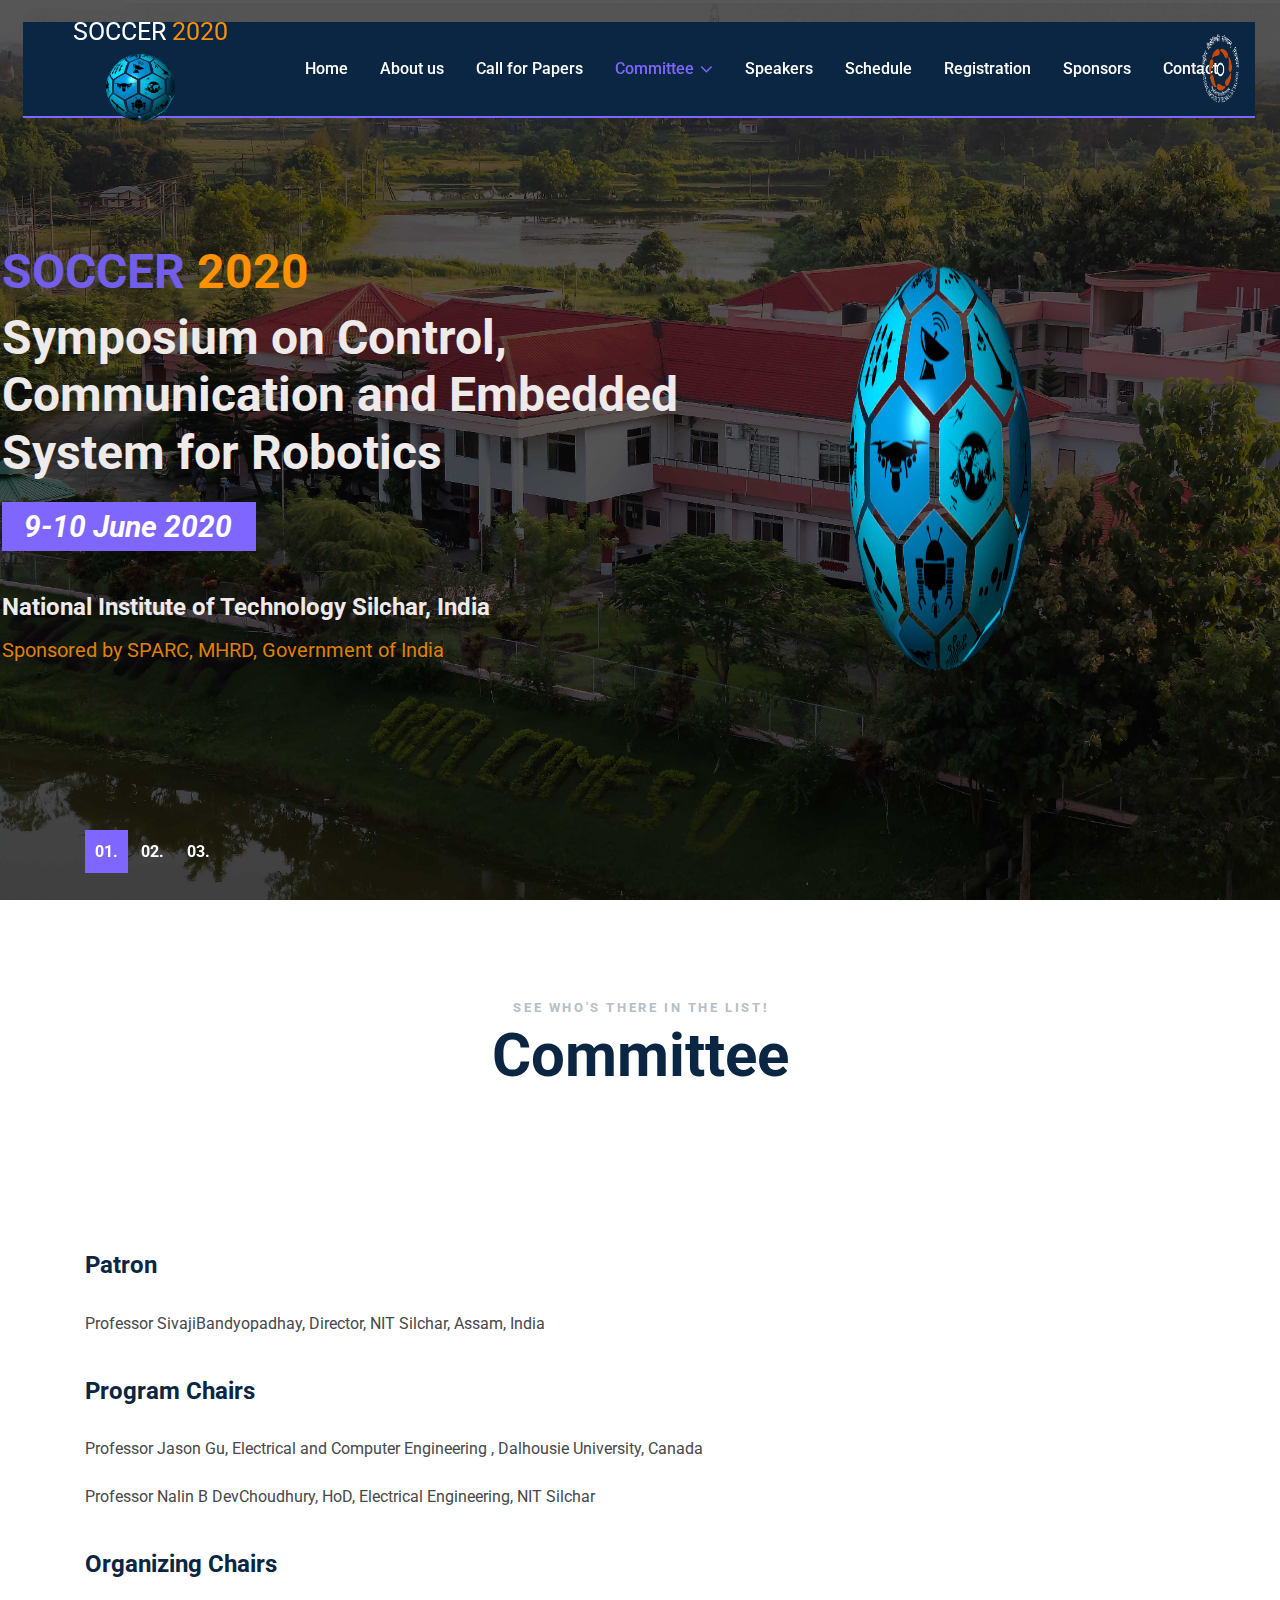
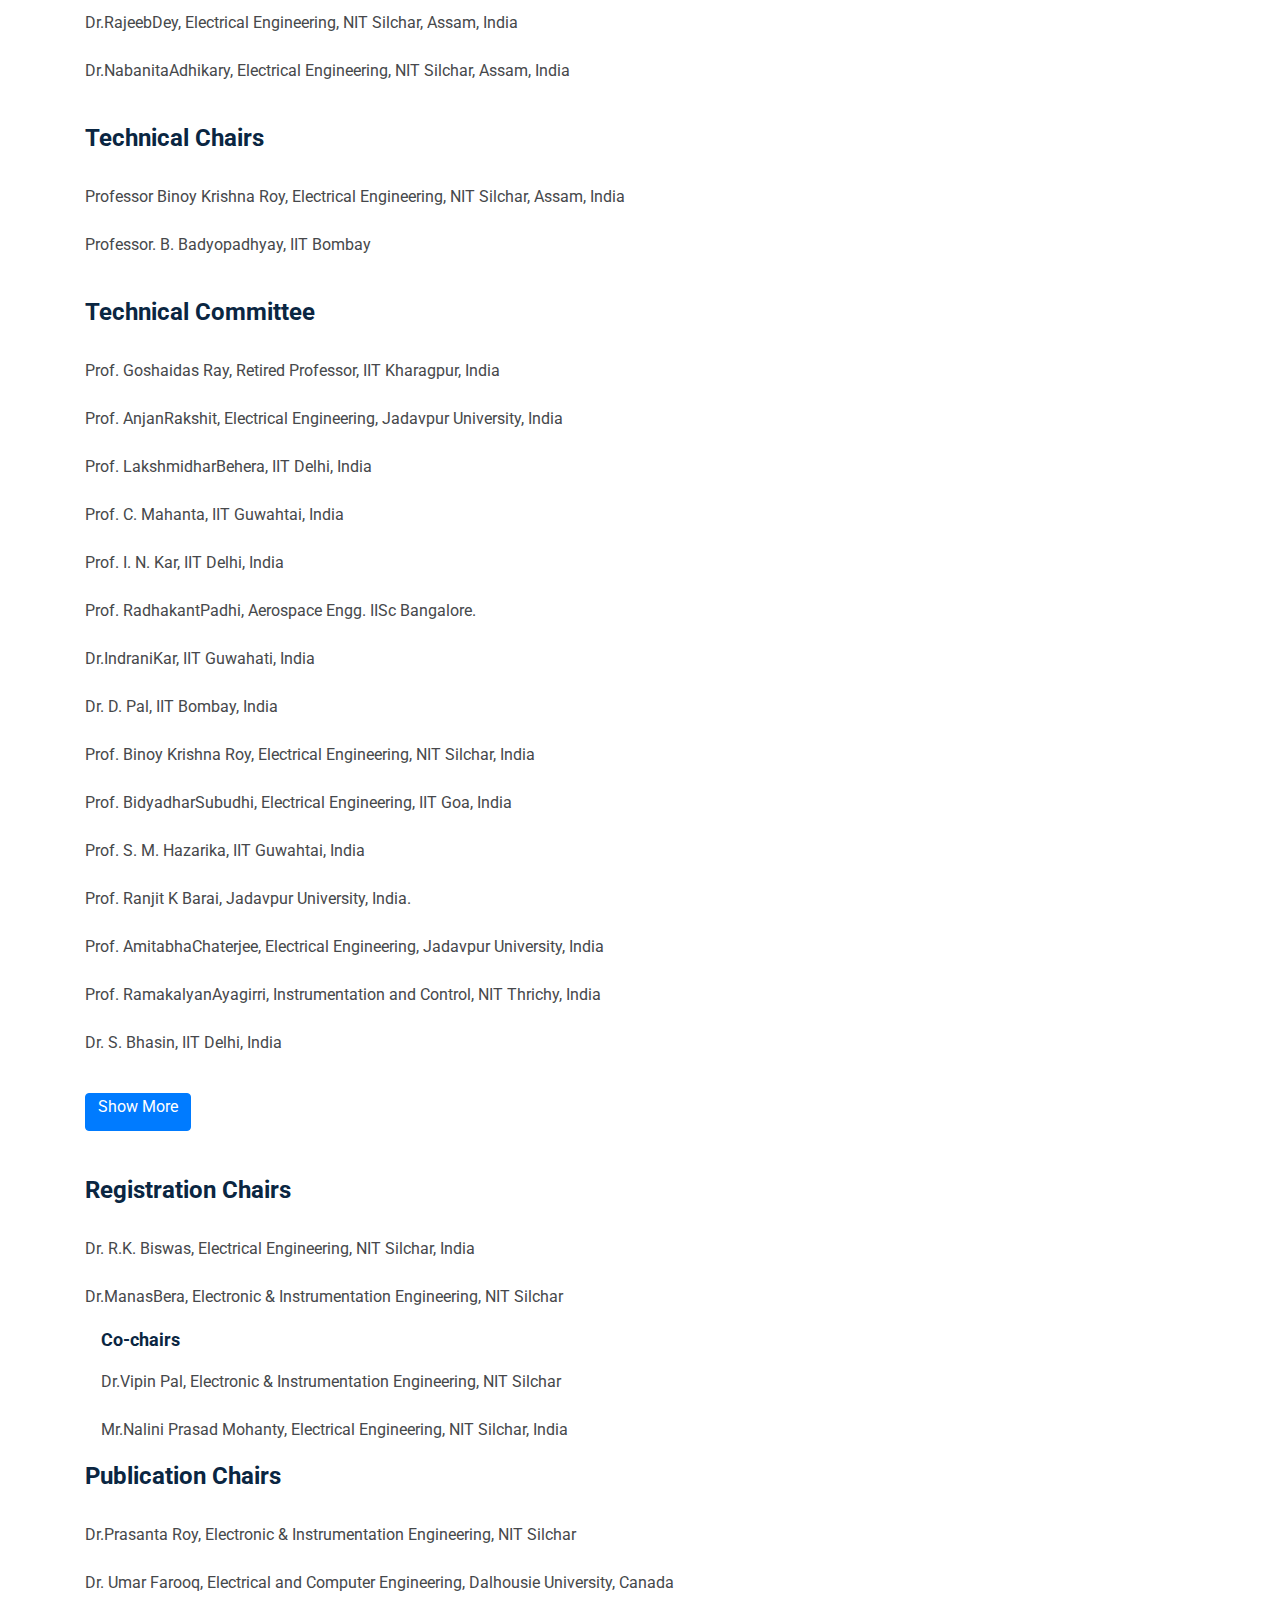
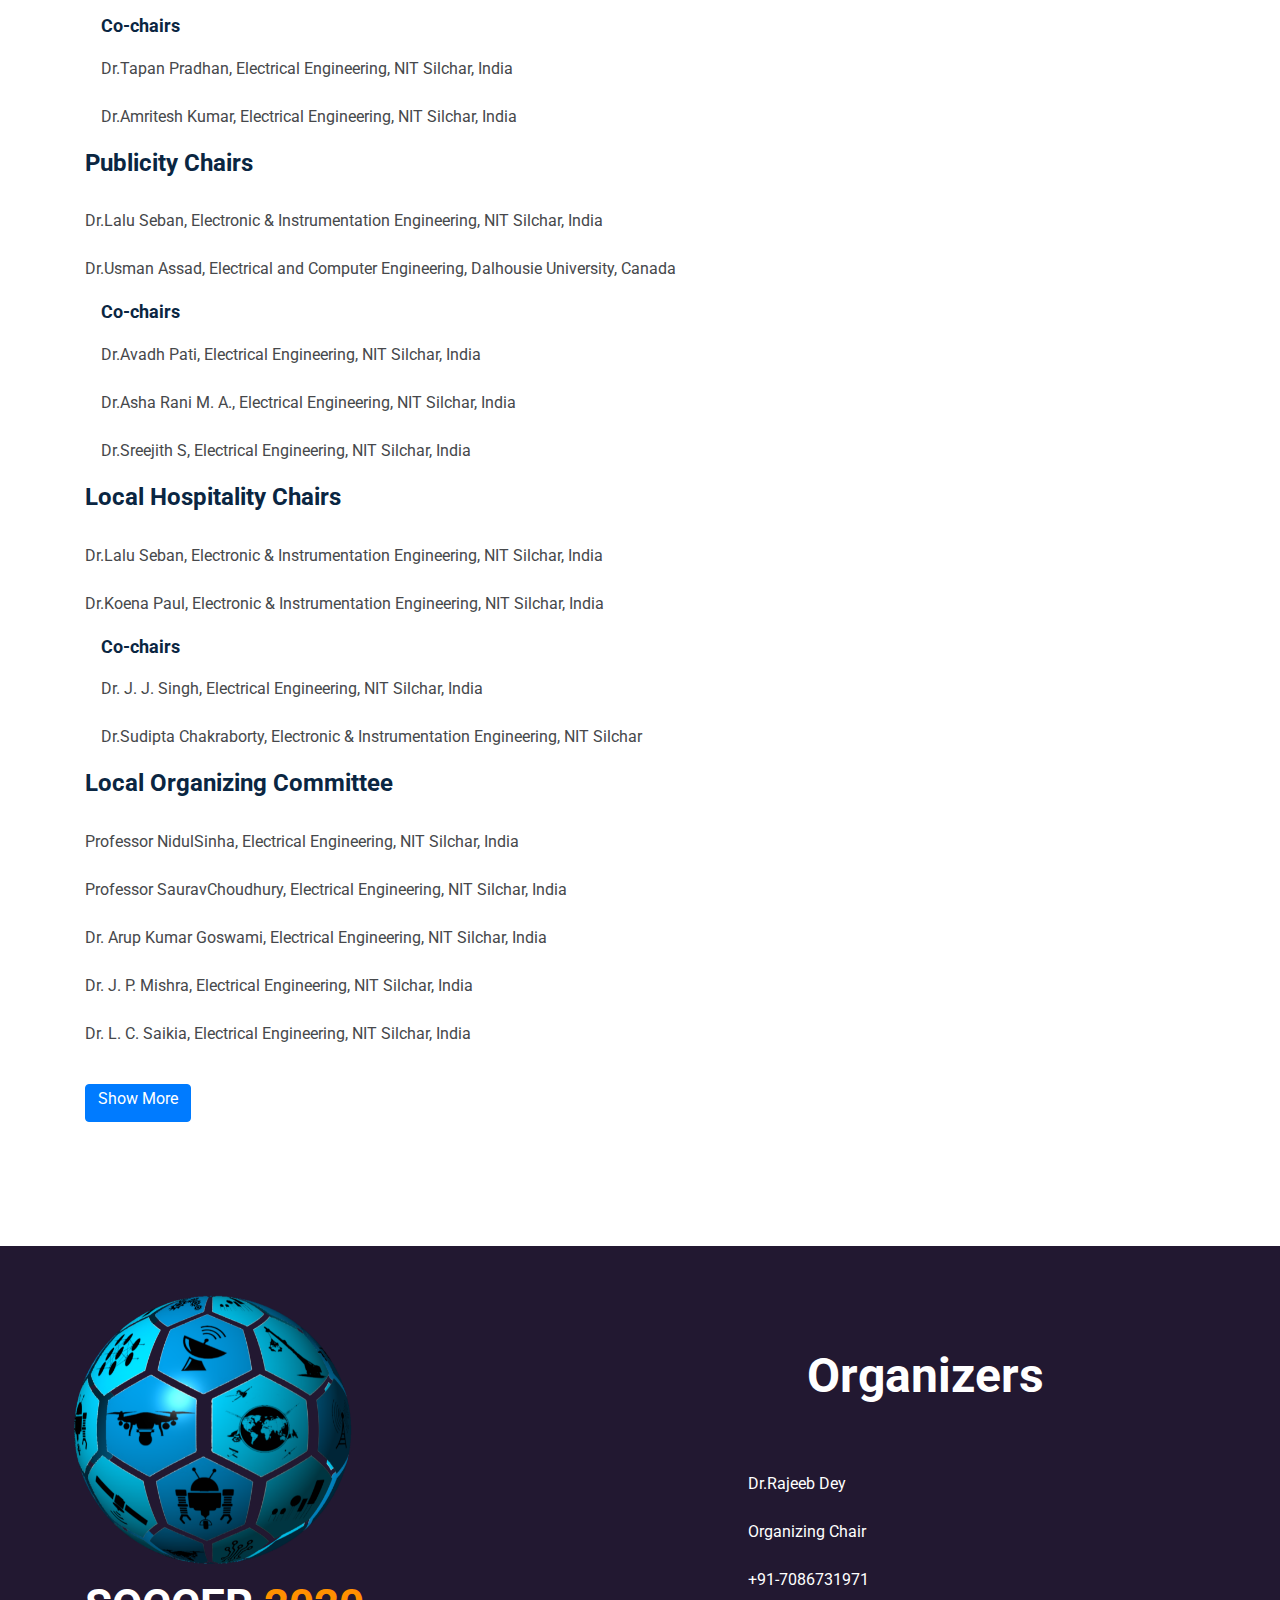
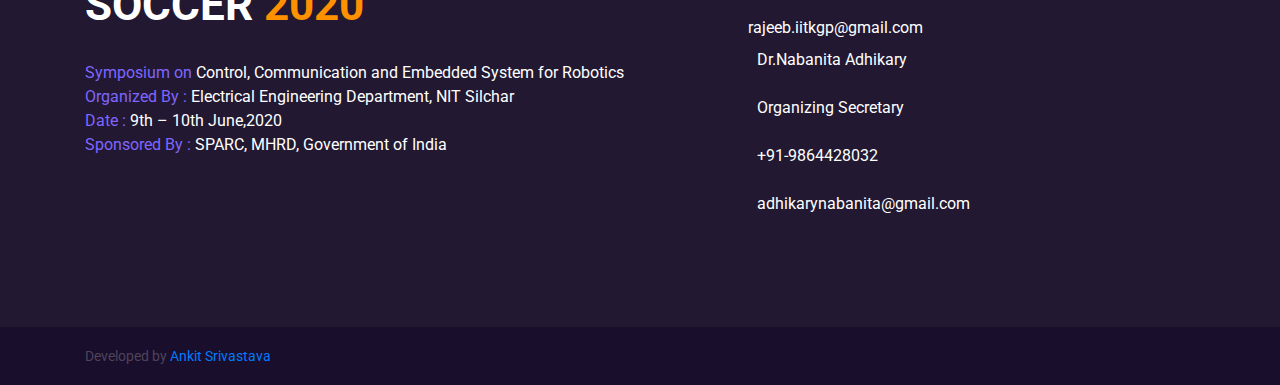
<file: committee.html>
<!DOCTYPE html>
<html lang="en">
<head>
<title>SOCCER 2020 | NIT SILCHAR</title>
<meta charset="utf-8">
<meta http-equiv="X-UA-Compatible" content="IE=edge">
<meta name="description" content="Confpro template project">
<meta name="viewport" content="width=device-width, initial-scale=1">
<link rel="stylesheet" type="text/css" href="styles/bootstrap-4.1.2/bootstrap.min.css">
<link rel="icon" href="./images/icons/br_soccer.png">
<link href="plugins/font-awesome-4.7.0/css/font-awesome.min.css" rel="stylesheet" type="text/css">
<link rel="stylesheet" type="text/css" href="plugins/OwlCarousel2-2.3.4/owl.carousel.css">
<link rel="stylesheet" type="text/css" href="plugins/OwlCarousel2-2.3.4/owl.theme.default.css">
<link rel="stylesheet" type="text/css" href="plugins/OwlCarousel2-2.3.4/animate.css">
<link href="plugins/colorbox/colorbox.css" rel="stylesheet" type="text/css">
<link rel="stylesheet" type="text/css" href="styles/main_styles.css">
<link rel="stylesheet" type="text/css" href="styles/responsive.css">
<style>
@media(orientation: landscape){
	
}
</style>
</head>
<body>

<div class="super_container">
	
	<!-- Header -->

	<header class="header">
		<div class="header_content d-flex flex-row align-items-center justify-content-start">
			
			<!-- Logo -->
			<div class="logo">
					<span style="color:#ffffff;font-size:25px">SOCCER<span style="color:#FF9000"> 2020</span></span>
					<img src="./images/icons/br_soccer.png" height="75px">
			</div>

			<!-- Main Navigation -->
			<nav class="main_nav">
				<ul class="d-flex flex-row align-items-center justify-content-start">
					<li><a href="index.html">Home</a></li>
					<li><a href="index.html#about">About us</a></li>
					<li><a href="index.html#details">Call for Papers</a></li>
					<li class="has_children active">
						<a href="committee.html">Committee</a>
						<ul>
							<li><a href="#patron">Patron</a></li>
							<li><a href="#program">Program Chairs</a></li>
							<li><a href="#organizing">Organizing Chairs</a></li>
							<li><a href="#technical_chair">Technical Chairs</a></li>
							<li><a href="#technical_committee">Technical Committee</a></li>
							<li><a href="#registration">Registration Chairs</a></li>
							<li><a href="#publication">Publication Chairs</a></li>
							<li><a href="#publicity">Publicity Chairs</a></li>
							<li><a href="#local_hospitality">Local Hospitality Chairs</a></li>
							<li><a href="#local_organizing">Local Organizing Chairs</a></li>
						</ul>
					</li>
					
					<li><a href="index.html#speakers">Speakers</a></li>
					<li><a href="index.html#schedule">Schedule</a></li>
					<li><a href="index.html#registration">Registration</a></li>
					<li><a href="index.html#sponsors">Sponsors</a></li>
					<li><a href="index.html#contact">Contact</a></li>
				</ul>
			</nav>

			<div class="header_right ml-auto d-flex flex-row align-items-center justify-content-start">
				<!-- <div class="log_reg">
					<ul class="d-flex flex-row align-items-start justify-content-start">
						<li><a href="#">Login</a></li>
						<li><a href="#">Register</a></li>
					</ul>
				</div>
				<div class="social">
					<ul class="d-flex flex-row align-items-center justify-content-start">
						<li><a href="#"><i class="fa fa-pinterest" aria-hidden="true"></i></a></li>
						<li><a href="#"><i class="fa fa-facebook" aria-hidden="true"></i></a></li>
						<li><a href="#"><i class="fa fa-twitter" aria-hidden="true"></i></a></li>
						<li><a href="#"><i class="fa fa-dribbble" aria-hidden="true"></i></a></li>
						<li><a href="#"><i class="fa fa-behance" aria-hidden="true"></i></a></li>
					</ul>
				</div> -->
				<div class="logo">
					<img src="./images/icons/nit logo_white - Orange2.png" height="70px" style="position: relative;left:-16px">
			</div>
				<!-- <div class="hamburger"><i class="fa fa-bars" aria-hidden="true"></i></div> -->
			</div>
		</div>
	</header>

	<!-- Menu -->

	<div class="menu">
		<div class="menu_container">
			<div class="menu_close"><i class="fa fa-times" aria-hidden="true"></i></div>
			<div class="menu_content d-flex flex-column align-items-center justify-content-start">
				<nav class="menu_nav">
					<ul class="d-flex flex-column align-items-center justify-content-start">
						<li><a href="index.html">Home</a></li>
						<li><a href="index.html#about">About us</a></li>
						<li><a href="index.html#papers">Call for Papers</a></li>
						<li><a href="committee.html">Committee</a></li>
						<li><a href="index.html#speakers">Speakers</a></li>
						<li><a href="index.html#schedule">Schedule</a></li>
						<li><a href="index.html#registration">Registration</a></li>
						<li><a href="index.html#sponsors">Sponsors</a></li>
						<li><a href="index.html#contact">Contact</a></li>
					</ul>
				</nav>
			</div>
			<div class="menu_social">
				<div class="social">
					<ul class="d-flex flex-row align-items-center justify-content-start">
						<li><a href="#"><i class="fa fa-pinterest" aria-hidden="true"></i></a></li>
						<li><a href="#"><i class="fa fa-facebook" aria-hidden="true"></i></a></li>
						<li><a href="#"><i class="fa fa-twitter" aria-hidden="true"></i></a></li>
						<li><a href="#"><i class="fa fa-dribbble" aria-hidden="true"></i></a></li>
						<li><a href="#"><i class="fa fa-behance" aria-hidden="true"></i></a></li>
					</ul>
				</div>
			</div>
		</div>
	</div>

	<!-- Home -->

	<div class="home">
		
		<!-- Home Slider -->
		<div class="home_slider_container">
			<div class="owl-carousel owl-theme home_slider">
				
				<!-- Slide -->
				<div class="slide">
					<div class="background_image" style="background-image:url(images/about/bg_pic.jpg)"></div>
					<div class="home_container">
						<div class="container">
							<div class="row">
								<div class="col col-lg-8">
									<div class="home_content">
										<div class="home_title">
											<h2 style="color:#715EE9;font-weight: bolder;">SOCCER <span style="color: #FF9000;">2020</span></h2>
											<h2 style="color:rgba(238, 234, 234)">Symposium on Control, Communication and
												Embedded System for Robotics</h2>
										</div>
										<!-- <div class="home_info_container">
											<div class="home_info">
													<h2 style="color:#fff;font-size: 38px;">SOCCER 2020</h2>
											<h2 style="color:rgba(238, 234, 234, 0.877)">Symposium on Control, Communication and
												Embedded System for Robotics</h2>
												
											</div>
										</div> -->
										<div class="home_info_container">
											<div class="home_info">
												<ul class="d-flex flex-row align-items-center justify-content-start">
													<li>9-10 June 2020</li>
												</ul>
											</div>
										</div>
										<br>
										<br>
										<div class="home_title">
											<!-- <h2 style="color:#715EE9;font-weight: bolder;">SOCCER <span style="color: #FF9000;">2020</span></h2> -->
											<h4 style="color:rgba(238, 234, 234)">National Institute of Technology Silchar, India</h4>
											<p style="color:rgba(255, 145, 0, 0.884);font-size: 20px;">Sponsored by SPARC, MHRD, Government of India</p>
										</div>
										<!-- <div class="button button_1 home_button"><a href="#"><span>get tickets<img src="images/arrow_2.png" alt=""></span></a></div> -->
									</div>
								</div>
								<div class="col col-lg-4">
									<img src="./images/icons/br_soccer.png" style=" height:50vh; width:50vh">
								</div>
							</div>
						</div>
					</div>
				</div>

				<!-- Slide -->
				<div class="slide">
					<div class="background_image" style="background-image:url(images/about/bg_pic.jpg)"></div>
					<div class="home_container">
						<div class="container">
							<div class="row">
								<div class="col col-lg-8">
									<div class="home_content">
										<div class="home_title">
											<h2 style="color:#715EE9;font-weight: bolder;">SOCCER <span style="color: #FF9000;">2020</span></h2>
											<h2 style="color:rgba(238, 234, 234)">Symposium on Control, Communication and
												Embedded System for Robotics</h2>
										</div>
										<!-- <div class="home_info_container">
											<div class="home_info">
													<h2 style="color:#fff;font-size: 38px;">SOCCER 2020</h2>
											<h2 style="color:rgba(238, 234, 234, 0.877)">Symposium on Control, Communication and
												Embedded System for Robotics</h2>
												
											</div>
										</div> -->
										<div class="home_info_container">
											<div class="home_info">
												<ul class="d-flex flex-row align-items-center justify-content-start">
													<li>9-10 June 2020</li>
												</ul>
											</div>
										</div>
										<br>
										<br>
										<div class="home_title">
											<!-- <h2 style="color:#715EE9;font-weight: bolder;">SOCCER <span style="color: #FF9000;">2020</span></h2> -->
											<h4 style="color:rgba(238, 234, 234)">National Institute of Technology Silchar, India</h4>
											<p style="color:rgba(255, 145, 0, 0.884);font-size: 20px;">Sponsored by SPARC, MHRD, Government of India</p>
										</div>
										<!-- <div class="button button_1 home_button"><a href="#"><span>get tickets<img src="images/arrow_2.png" alt=""></span></a></div> -->
									</div>
								</div>
								<div class="col col-lg-4">
									<img src="./images/icons/br_soccer.png" style=" height:50vh; width:50vh">
								</div>
							</div>
						</div>
					</div>
				</div>

				<!-- Slide -->
				<div class="slide">
					<div class="background_image" style="background-image:url(images/about/bg_pic.jpg)"></div>
					<div class="home_container">
						<div class="container">
							<div class="row">
								<div class="col col-lg-8">
									<div class="home_content">
										<div class="home_title">
											<h2 style="color:#715EE9;font-weight: bolder;">SOCCER <span style="color: #FF9000;">2020</span></h2>
											<h2 style="color:rgba(238, 234, 234)">Symposium on Control, Communication and
												Embedded System for Robotics</h2>
										</div>
										<!-- <div class="home_info_container">
											<div class="home_info">
													<h2 style="color:#fff;font-size: 38px;">SOCCER 2020</h2>
											<h2 style="color:rgba(238, 234, 234, 0.877)">Symposium on Control, Communication and
												Embedded System for Robotics</h2>
												
											</div>
										</div> -->
										<div class="home_info_container">
											<div class="home_info">
												<ul class="d-flex flex-row align-items-center justify-content-start">
													<li>9-10 June 2020</li>
												</ul>
											</div>
										</div>
										<br>
										<br>
										<div class="home_title">
											<!-- <h2 style="color:#715EE9;font-weight: bolder;">SOCCER <span style="color: #FF9000;">2020</span></h2> -->
											<h4 style="color:rgba(238, 234, 234)">National Institute of Technology Silchar, India</h4>
											<p style="color:rgba(255, 145, 0, 0.884);font-size: 20px;">Sponsored by SPARC, MHRD, Government of India</p>
										</div>
										<!-- <div class="button button_1 home_button"><a href="#"><span>get tickets<img src="images/arrow_2.png" alt=""></span></a></div> -->
									</div>
								</div>
								<div class="col col-lg-4">
									<img src="./images/icons/br_soccer.png" style=" height:50vh; width:50vh">
								</div>
							</div>
						</div>
					</div>
				</div>

			</div>

			<!-- Home Slider Dots -->
			<div class="home_slider_dots_container">
				<div class="container">
					<div class="row">
						<div class="col">
							<div class="home_slider_dots">
								<ul id="home_slider_custom_dots" class="home_slider_custom_dots d-flex flex-row align-items-start justify-content-start">
									<li class="home_slider_custom_dot active">01.</li>
									<li class="home_slider_custom_dot">02.</li>
									<li class="home_slider_custom_dot">03.</li>
								</ul>
							</div>
						</div>
					</div>
				</div>		
			</div>

		</div>
	</div>





	<!-- Tabs Section -->

	<div class="tabs_section" id="details">
		<div class="container">
			<div class="row">
				<div class="col">
					<div class="section_title_container text-center">
						<div class="section_subtitle">see who's there in the list!</div>
						<div class="section_title" id="patron"><h1>Committee</h1></div>
					</div>
					<div class="tabs_container">
						<!-- <div class="tabs d-flex flex-row align-items-center justify-content-start flex-wrap">
							<div class="tab active">Scope & Objectives</div>
							<div class="tab">Topics of Interest</div>
							<div class="tab">Paper Submission</div>
							<div class="tab">Publications</div>
						</div> -->
						<div class="tab_panels">
							
							
							<div class="tab_panel active">
								<div class="row">
									<div class="col">
										<div class="tab_panel_content">
											<div class="tab_title" id="program"><h4>Patron</h4></div>
											<div class="tab_text">
												<p style="text-align: justify;"> Professor SivajiBandyopadhay, Director, NIT Silchar, Assam, India</p>
											</div>	
											<br>
											<div class="tab_title" id="organizing"><h4>Program Chairs</h4></div>
											<div class="tab_text">
												<p style="text-align: justify;"> Professor Jason Gu, Electrical and Computer Engineering , Dalhousie University, Canada</p>
												<p style="text-align: justify;"> Professor Nalin B DevChoudhury, HoD, Electrical Engineering, NIT Silchar</p>	
											</div>
											<br>
											<div class="tab_title" id="technical_chair"><h4>Organizing Chairs</h4></div>
											<div class="tab_text">
												<p style="text-align: justify;"> Dr.RajeebDey, Electrical Engineering, NIT Silchar, Assam, India</p>
												<p style="text-align: justify;"> Dr.NabanitaAdhikary, Electrical Engineering, NIT Silchar, Assam, India</p>	
											</div>
											<br>
											<div class="tab_title" id="technical_committee"><h4>Technical Chairs</h4></div>
											<div class="tab_text">
												<p style="text-align: justify;"> Professor Binoy Krishna Roy, Electrical Engineering, NIT Silchar, Assam, India</p>
												<p style="text-align: justify;"> Professor. B. Badyopadhyay, IIT Bombay</p>	
											</div>
											<br>
											<div class="tab_title"><h4>Technical Committee</h4></div>
											<div class="tab_text">
												<p style="text-align: justify;"> Prof. Goshaidas Ray, Retired Professor, IIT Kharagpur, India</p>
												<p style="text-align: justify;"> Prof. AnjanRakshit, Electrical Engineering, Jadavpur University, India</p>
												<p style="text-align: justify;"> Prof. LakshmidharBehera, IIT Delhi, India</p>
												<p style="text-align: justify;"> Prof. C. Mahanta, IIT Guwahtai, India</p>
												<p style="text-align: justify;"> Prof. I. N. Kar, IIT Delhi, India</p>
												<p style="text-align: justify;"> Prof. RadhakantPadhi, Aerospace Engg. IISc Bangalore.</p>
												<p style="text-align: justify;"> Dr.IndraniKar, IIT Guwahati, India</p>
												<p style="text-align: justify;"> Dr. D. Pal, IIT Bombay, India</p>
												<p style="text-align: justify;"> Prof. Binoy Krishna Roy, Electrical Engineering, NIT Silchar, India</p>
												<p style="text-align: justify;"> Prof. BidyadharSubudhi, Electrical Engineering, IIT Goa, India</p>
												<p style="text-align: justify;"> Prof. S. M. Hazarika, IIT Guwahtai, India</p>
												<p style="text-align: justify;"> Prof. Ranjit K Barai, Jadavpur University, India.</p>
												<p style="text-align: justify;">Prof. AmitabhaChaterjee, Electrical Engineering, Jadavpur University, India</p>
												<p style="text-align: justify;">Prof. RamakalyanAyagirri, Instrumentation and Control, NIT Thrichy, India</p>
												<p style="text-align:justify;">Dr. S. Bhasin, IIT Delhi, India</p>
												<span id = "show_more_lists" style="display: none;">
												<p style="text-align:justify;">Dr.SandipGhosh, IIT-BHU India</p>
												<p style="text-align:justify;">Dr.SauravPatra, IIT Kharagpur, India</p>
												<p style="text-align:justify;">Dr.ArunGhosh, Electrical Engineering, IIT Kharagpur, India</p>
												<p style="text-align:justify;">Dr.Faruque Ali, Applied Mechanics Department, IIT Madras</p>
												<p style="text-align:justify;">Dr.SubhojitGhosh, Electrical Engineering, NIT Raipur, India</p>
												<p style="text-align:justify;">Dr.ArnabMaity, Aerospace Engg., IIT Bombay, India</p>
												<p style="text-align:justify;">Prof. Lakhmi C. Jain, Adjunct Professor - University of Technology Sydney, Australia</p>
												<p style="text-align:justify;">Prof. Alexander Poznyak, Emeritus Professor, CINVESTAV-IPN, Mexico</p>
												<p style="text-align:justify;">Prof. Sabine Mondie, Professor, Automatic Control, CINVESTAV-IPN, Mexico</p>
												<p style="text-align:justify;">Prof. Dipankar Deb, Electrical Engineering, IIT-RAM, Gandhinagar, India</p>
												<p style="text-align:justify;">Prof. MichioSugeno, Emeritus Professor of Tokyo Institute of Technology, Japan</p>
												<p style="text-align:justify;">Prof. OkyayKaynak, Bogazici University, Istanbul, Turkey</p>
												<p style="text-align:justify;">Prof. Valentina E. Balas, AurelVlaicu University of Arad, Romania</p>
												<p style="text-align:justify;">Prof. VincezoPiuri, University of Milan, Italy</p>
												<p style="text-align:justify;">Prof. LaventeKovac, Obuda University, Hungary</p>
												<p style="text-align:justify;">Prof. Jorge B Company, University of Valencia, Spain</p>
												<p style="text-align:justify;">Prof. Radu-Emil Precup, Automation and Applied Informatics, Politehnica University of Timisoara, Romania</p>
												<p style="text-align:justify;">Prof. Vladimir Rasvan, Profesor de TeoriaSistemelor, Universitatea din Craiova, Romania</p>
												<p style="text-align:justify;">Prof. ImreRudas, Obuda University, Hungary</p>
												<p style="text-align:justify;">Prof. Laszlo T. Koczy, Electrical Engineering, Budapest University of Technology and Economics, Hungary</p>
												<p style="text-align:justify;">Prof. M.P. Aghababa, Urmia University of Technology, Iran</p>
												<p style="text-align:justify;">Prof. Antonio Ruano, Control Systems, University of Algarve, Portugal</p>
												<p style="text-align:justify;">Prof. VoicuGroza, Computer Engineering, University of Ottawa, Canada</p>
												<p style="text-align:justify;">Prof. Tsung-Chih Lin, Electronic Engineering, Feng Chia University, Taiwan</p>
												<p style="text-align:justify;">Prof.Oscar Castillo, Tijuana Institute of Technology, Mexico</p>
												<p style="text-align:justify;">Prof.B. M. Wilamowski, Director of AMSTC, Alabama Microelectronics Science and Technology Center, Electrical and
													Computer Engineering, Auburn University, Alabama, USA</p>
												<p style="text-align:justify;">Prof. Diego Andina, Universidad Politécnica de Madrid (UPM), Spain</p>
												<p style="text-align:justify;">Prof. Adrian Stoica, NASA Jet Propulsion Laboratory, California Instittue of Technology, USA</p>
												<p style="text-align:justify;">Prof. Hani Hagras, University of Essex, UK</p>
												<p style="text-align:justify;">Prof. Laurent Foulloy, Polytech'AnnecyChambéry, France</p>
												<p style="text-align:justify;">Prof. Rami Abielmona, Rami Abielmona, Adjunct Professor, Electrical and Computer Engineering, University of
													Ottawa, Canada</p>
												<p style="text-align:justify;">Dr. C. Bhawal, IIT Guwahati, India</p>
												<p style="text-align:justify;">Dr.Shana Moothedath, University of Washington, Seattle, USA</p>
											</span>
											</div>
											<br>
											<br>
											<div>
												<button type="button" onclick="more_info()" class="btn btn-primary middle-for-mobile" id="middle-for-mobile"  
												
												><span id ="more_or_less" style="position: relative;top:-0.5vh">Show More</span></button>
												<br><br>

											</div>
											
											
										
										<div class="tab_title" id="registration"><h4>Registration Chairs</h4></div>	
										<div class="tab_text">
											<p style="text-align: justify;"> Dr. R.K. Biswas, Electrical Engineering, NIT Silchar, India</p>
											<p style="text-align: justify;"> Dr.ManasBera, Electronic & Instrumentation Engineering, NIT Silchar</p>
											<div class="tab_title"><h5>&nbsp;&nbsp;&nbsp;&nbsp;Co-chairs</h5></div>
											<p style="text-align: justify;"> &nbsp;&nbsp;&nbsp;&nbsp;Dr.Vipin Pal, Electronic & Instrumentation Engineering, NIT Silchar</p>
											<p style="text-align: justify;"> &nbsp;&nbsp;&nbsp;&nbsp;Mr.Nalini Prasad Mohanty, Electrical Engineering, NIT Silchar, India</p>
										</div>
										
										<div class="tab_title" id="publication"><h4>Publication Chairs</h4></div>	
										<div class="tab_text">
											<p style="text-align: justify;">Dr.Prasanta Roy, Electronic & Instrumentation Engineering, NIT Silchar</p>
											<p style="text-align: justify;">Dr. Umar Farooq, Electrical and Computer Engineering, Dalhousie University, Canada</p>
											<div class="tab_title"><h5>&nbsp;&nbsp;&nbsp;&nbsp;Co-chairs</h5></div>
											<p style="text-align: justify;"> &nbsp;&nbsp;&nbsp;&nbsp;Dr.Tapan Pradhan, Electrical Engineering, NIT Silchar, India</p>
											<p style="text-align: justify;"> &nbsp;&nbsp;&nbsp;&nbsp;Dr.Amritesh Kumar, Electrical Engineering, NIT Silchar, India</p>	
										</div>

										<div class="tab_title" id="publicity"><h4>Publicity Chairs</h4></div>	
										<div class="tab_text">
											<p style="text-align: justify;">Dr.Lalu Seban, Electronic & Instrumentation Engineering, NIT Silchar, India</p>
											<p style="text-align: justify;">Dr.Usman Assad, Electrical and Computer Engineering, Dalhousie University, Canada</p>
											<div class="tab_title"><h5>&nbsp;&nbsp;&nbsp;&nbsp;Co-chairs</h5></div>
											<p style="text-align: justify;"> &nbsp;&nbsp;&nbsp;&nbsp;Dr.Avadh Pati, Electrical Engineering, NIT Silchar, India</p>
											<p style="text-align: justify;"> &nbsp;&nbsp;&nbsp;&nbsp;Dr.Asha Rani M. A., Electrical Engineering, NIT Silchar, India</p>
											<p style="text-align: justify;"> &nbsp;&nbsp;&nbsp;&nbsp;Dr.Sreejith S, Electrical Engineering, NIT Silchar, India</p>	
										</div>
										
										
										<div class="tab_title" id="local_hospitality"><h4>Local Hospitality Chairs</h4></div>	
										<div class="tab_text">
											<p style="text-align: justify;">Dr.Lalu Seban, Electronic & Instrumentation Engineering, NIT Silchar, India</p>
											<p style="text-align: justify;">Dr.Koena Paul, Electronic & Instrumentation Engineering, NIT Silchar, India</p>
											<div class="tab_title"><h5>&nbsp;&nbsp;&nbsp;&nbsp;Co-chairs</h5></div>
											<p style="text-align: justify;"> &nbsp;&nbsp;&nbsp;&nbsp;Dr. J. J. Singh, Electrical Engineering, NIT Silchar, India</p>
											<p style="text-align: justify;"> &nbsp;&nbsp;&nbsp;&nbsp;Dr.Sudipta Chakraborty, Electronic & Instrumentation Engineering, NIT Silchar</p>
										</div>

										
										<div class="tab_title" id="local_organizing"><h4>Local Organizing Committee</h4></div>
											<div class="tab_text">
												<p style="text-align: justify;">Professor NidulSinha, Electrical Engineering, NIT Silchar, India</p>
												<p style="text-align: justify;">Professor SauravChoudhury, Electrical Engineering, NIT Silchar, India</p>
												<p style="text-align: justify;">Dr. Arup Kumar Goswami, Electrical Engineering, NIT Silchar, India</p>
												<p style="text-align: justify;">Dr. J. P. Mishra, Electrical Engineering, NIT Silchar, India</p>
												<p style="text-align: justify;">Dr. L. C. Saikia, Electrical Engineering, NIT Silchar, India</p>
												
												<span id = "show_more_lists-2" style="display: none;">
												<p style="text-align:justify;">Dr. Raj Kumar Biswas, Electrical Engineering, NIT Silchar, India</p>
												<p style="text-align:justify;">Dr.Tanmoy Malakar, Electrical Engineering, NIT Silchar, India</p>
												<p style="text-align:justify;">Dr.Dulal Das, Electrical Engineering, NIT Silchar, India</p>
												<p style="text-align:justify;">Dr.MunmunKhanra, Electronic & Instrumentation Engineering, NIT Silchar</p>
												<p style="text-align:justify;">Dr.Vipin Pal, Electronic & Instrumentation Engineering, NIT Silchar</p>
												<p style="text-align:justify;">Dr.Chayan Bhattacharjee, Electrical Engineering, NIT Silchar, India</p>
												<p style="text-align:justify;">Dr.Nirmala Soren, Electrical Engineering, NIT Silchar, India</p>
												<p style="text-align:justify;">Dr. D. K. Raju, Electrical Engineering, NIT Silchar, India</p>
												<p style="text-align:justify;">Dr.Swapna Mansi, Electrical Engineering, NIT Silchar, India</p>
												<p style="text-align:justify;">Dr.Risha Mal, Electrical Engineering, NIT Silchar, India</p>
											</span>
											</div>
											<br>
											<br>
											<div>
												<button type="button" onclick="more_info()" class="btn btn-primary middle-for-mobile" id="middle-for-mobile-2"  
												
												><span id ="more_or_less-2" style="position: relative;top:-0.5vh">Show More</span></button>
												<br><br>

											</div>	
												
												
												
												
											
										</div>
									</div>
									
								</div>
							</div>
						</div>
					</div>
				</div>
			</div>
		</div>
	</div>

	







	<!-- Footer -->

	<footer class="footer" id="contact">
		<div class="footer_container">
			<div class="container">
				<div class="row">

					<!-- Footer About -->
					<div class="col-12 col-sm-6 col-lg-6 footer_col" style="position: relative;top:-11vh">

						<!-- Logo -->
						
						<div class="footer_text">
							<img src="./images/icons/br_soccer.png" style="position: relative;left: -16.8vh;">
						</div>
						<div class="logo">
						
							<h2 style="color: #ffffff; font-size: 44px;">SOCCER <span style="color: #FF9000;">2020</span></h2>
							<br>
							<div style="color: #ffffff;font-size: 16px;"><span style="color:#7F66FF">Symposium on </span>Control, Communication and Embedded System for Robotics
								<br>
								<span style="color: #7F66FF;">Organized By :</span> Electrical Engineering Department, NIT Silchar
							<br>
							<span style="color: #7F66FF;">Date :</span> 9th – 10th June,2020
							<br>
							<span style="color: #7F66FF;">Sponsored By :</span> SPARC, MHRD, Government of India</div>
						
						</div>
						
					</div>
					<!-- Single Footer Widget Area -->
					<!-- <div class="text-center">
						<h1>Contact us</h1>
					</div> -->
                    <div class="col-12 col-sm-6 col-lg-6 footer_col">
						<div class="row" style="margin-bottom: 5vh;">
							<h2 style="color: #FFF;margin:2vh auto">Organizers</h2>
						</div>
						<div class="row">
                        <div class="single-footer-widget mb-60" style="margin-left: 10vh;">
                            <!-- Widget Title -->
                            <!-- Contact Area -->
                            <div class="footer-contact-info" style="margin-left: 2vh;">
                                <p style="color:#ffffff">Dr.Rajeeb Dey</p>
                                <p style="color:#ffffff"></i>Organizing Chair</p>
                                <p style="color:#ffffff">+91-7086731971</p>
                                <p style="color:#ffffff">rajeeb.iitkgp@gmail.com</p>
                            </div>
                        </div>
                    
                        <div class="single-footer-widget mb-60" style="margin-left: 13vh;">
                            <div class="footer-contact-info">
                            	<p style="color:#ffffff">Dr.Nabanita Adhikary</p>
                                <p style="color:#ffffff"></i>Organizing Secretary</p>
                                <p style="color:#ffffff">+91-9864428032</p>
                                <p style="color:#ffffff">adhikarynabanita@gmail.com</p>
                            </div>
						</div>
						</div>
                    </div>
                        </div>
                    </div>
                </div>
                    

				</div>
			</div>
		</div>
		<div class="footer_bar">
			<div class="container">
				<div class="row">
					<div class="col">
						<div class="footer_bar_content d-flex flex-row align-items-center justify-content-start">
							<div class="copyright">Developed by <a href="https://www.linkedin.com/in/ankit-srivastava-oa68oa/" target="_blank">Ankit Srivastava</a>
</div>
						</div>
					</div>
				</div>
			</div>
		</div>
	</footer>

</div>

<script src="js/jquery-3.3.1.min.js"></script>
<script src="styles/bootstrap-4.1.2/popper.js"></script>
<script src="styles/bootstrap-4.1.2/bootstrap.min.js"></script>
<script src="plugins/greensock/TweenMax.min.js"></script>
<script src="plugins/greensock/TimelineMax.min.js"></script>
<script src="plugins/scrollmagic/ScrollMagic.min.js"></script>
<script src="plugins/greensock/animation.gsap.min.js"></script>
<script src="plugins/greensock/ScrollToPlugin.min.js"></script>
<script src="plugins/OwlCarousel2-2.3.4/owl.carousel.js"></script>
<script src="plugins/colorbox/jquery.colorbox-min.js"></script>
<script src="plugins/easing/easing.js"></script>
<script src="plugins/progressbar/progressbar.min.js"></script>
<script src="plugins/parallax-js-master/parallax.min.js"></script>
<script src="js/custom.js"></script>
<script type="text/javascript">
	  function more_info(){
		  var dots = document.getElementById("show_more_lists");
		  var moreOrLess = document.getElementById("more_or_less");

		  var dots2 = document.getElementById("show_more_lists-2");
		  var moreOrLess2 = document.getElementById("more_or_less-2");

		  	if(dots.style.display == "none"){
				dots.style.display = "inline";
				moreOrLess.innerHTML = "Show Less";
			  }
			else {
				dots.style.display = "none";
				moreOrLess.innerHTML = "Show More";
			}

			if(dots2.style.display == "none"){
				dots2.style.display = "inline";
				moreOrLess2.innerHTML = "Show Less";
			  }
			else {
				dots2.style.display = "none";
				moreOrLess2.innerHTML = "Show More";
			}
	  }
</script>
</body>
</html>
</file>
<file: plugins/colorbox/colorbox.css>
/*
    Colorbox Core Style:
    The following CSS is consistent between example themes and should not be altered.
*/
#colorbox, #cboxOverlay, #cboxWrapper{position:absolute; top:0; left:0; z-index:9999; overflow:hidden; -webkit-transform: translate3d(0,0,0);}
#cboxWrapper {max-width:none;}
#cboxOverlay{position:fixed; width:100%; height:100%;}
#cboxMiddleLeft, #cboxBottomLeft{clear:left;}
#cboxContent{position:relative;}
#cboxLoadedContent{overflow:auto; -webkit-overflow-scrolling: touch;}
#cboxTitle{margin:0;}
#cboxLoadingOverlay, #cboxLoadingGraphic{position:absolute; top:0; left:0; width:100%; height:100%;}
#cboxPrevious, #cboxNext, #cboxClose, #cboxSlideshow{cursor:pointer;}
.cboxPhoto{float:left; margin:auto; border:0; display:block; max-width:none; -ms-interpolation-mode:bicubic;}
.cboxIframe{width:100%; height:100%; display:block; border:0; padding:0; margin:0;}
#colorbox, #cboxContent, #cboxLoadedContent{box-sizing:content-box; -moz-box-sizing:content-box; -webkit-box-sizing:content-box;}

/* 
    User Style:
    Change the following styles to modify the appearance of Colorbox.  They are
    ordered & tabbed in a way that represents the nesting of the generated HTML.
*/
#cboxOverlay
{
    /*background:url(images/overlay.png) repeat 0 0;*/
    background: rgba(0,0,0,0.95);
    opacity: 0.9; filter: alpha(opacity = 90);
}
#colorbox{outline:0;}
    #cboxTopLeft{width:21px; height:21px; background:url(images/controls.png) no-repeat -101px 0;}
    #cboxTopRight{width:21px; height:21px; background:url(images/controls.png) no-repeat -130px 0;}
    #cboxBottomLeft{width:21px; height:21px; background:url(images/controls.png) no-repeat -101px -29px;}
    #cboxBottomRight{width:21px; height:21px; background:url(images/controls.png) no-repeat -130px -29px;}
    #cboxMiddleLeft{width:21px; background:url(images/controls.png) left top repeat-y;}
    #cboxMiddleRight{width:21px; background:url(images/controls.png) right top repeat-y;}
    #cboxTopCenter{height:21px; background:url(images/border.png) 0 0 repeat-x;}
    #cboxBottomCenter{height:21px; background:url(images/border.png) 0 -29px repeat-x;}
    #cboxContent{background:#fff; overflow:hidden;}
        .cboxIframe{background:#fff;}
        #cboxError{padding:50px; border:1px solid #ccc;}
        #cboxLoadedContent{margin-bottom:28px;}
        #cboxTitle{position:absolute; bottom:4px; left:0; text-align:center; width:100%; color:#949494;}
        #cboxCurrent{position:absolute; bottom:4px; left:58px; color:#949494;}
        #cboxLoadingOverlay{background:url(images/loading_background.png) no-repeat center center;}
        #cboxLoadingGraphic{background:url(images/loading.gif) no-repeat center center;}

        /* these elements are buttons, and may need to have additional styles reset to avoid unwanted base styles */
        #cboxPrevious, #cboxNext, #cboxSlideshow, #cboxClose {border:0; padding:0; margin:0; overflow:visible; width:auto; background:none; }
        
        /* avoid outlines on :active (mouseclick), but preserve outlines on :focus (tabbed navigating) */
        #cboxPrevious:active, #cboxNext:active, #cboxSlideshow:active, #cboxClose:active {outline:0;}

        #cboxSlideshow{position:absolute; bottom:4px; right:30px; color:#0092ef;}
        #cboxPrevious{position:absolute; bottom:0; left:0; background:url(images/controls.png) no-repeat -75px 0; width:25px; height:25px; text-indent:-9999px;}
        #cboxPrevious:hover{background-position:-75px -25px;}
        #cboxNext{position:absolute; bottom:0; left:27px; background:url(images/controls.png) no-repeat -50px 0; width:25px; height:25px; text-indent:-9999px;}
        #cboxNext:hover{background-position:-50px -25px;}
        #cboxClose{position:absolute; bottom:0; right:0; background:url(images/controls.png) no-repeat -25px 0; width:25px; height:25px; text-indent:-9999px;}
        #cboxClose:hover{background-position:-25px -25px;}

/*
  The following fixes a problem where IE7 and IE8 replace a PNG's alpha transparency with a black fill
  when an alpha filter (opacity change) is set on the element or ancestor element.  This style is not applied to or needed in IE9.
  See: http://jacklmoore.com/notes/ie-transparency-problems/
*/
.cboxIE #cboxTopLeft,
.cboxIE #cboxTopCenter,
.cboxIE #cboxTopRight,
.cboxIE #cboxBottomLeft,
.cboxIE #cboxBottomCenter,
.cboxIE #cboxBottomRight,
.cboxIE #cboxMiddleLeft,
.cboxIE #cboxMiddleRight {
    filter: progid:DXImageTransform.Microsoft.gradient(startColorstr=#00FFFFFF,endColorstr=#00FFFFFF);
}
</file>
<file: styles/main_styles.css>
@charset "utf-8";
/* CSS Document */

/******************************

[Table of Contents]

1. Fonts
2. Body and some general stuff
3. Header
4. Menu
5. Home
6. Timer
7. Intro
8. Tabs Section
9. Schedule
10. Speakers
11. CTA
12. Footer


******************************/

/***********
1. Fonts
***********/

@import url('https://fonts.googleapis.com/css?family=Roboto:300,400,500,700,900');

/*********************************
2. Body and some general stuff
*********************************/

*
{
	margin: 0;
	padding: 0;
	-webkit-font-smoothing: antialiased;
	-webkit-text-shadow: rgba(0,0,0,.01) 0 0 1px;
	text-shadow: rgba(0,0,0,.01) 0 0 1px;
}
body
{
	font-family: 'Roboto', sans-serif;
	font-size: 14px;
	font-weight: 400;
	background: #FFFFFF;
	color: #a5a5a5;
}
div
{
	display: block;
	position: relative;
	-webkit-box-sizing: border-box;
    -moz-box-sizing: border-box;
    box-sizing: border-box;
}
ul
{
	list-style: none;
	margin-bottom: 0px;
}
p
{
	font-family: 'Roboto', sans-serif;
	font-size: 16px;
	line-height: 2;
	font-weight: 400;
	color: #46484b;
	-webkit-font-smoothing: antialiased;
	-webkit-text-shadow: rgba(0,0,0,.01) 0 0 1px;
	text-shadow: rgba(0,0,0,.01) 0 0 1px;
}
p a
{
	display: inline;
	position: relative;
	color: inherit;
	border-bottom: solid 1px #ffa07f;
	-webkit-transition: all 200ms ease;
	-moz-transition: all 200ms ease;
	-ms-transition: all 200ms ease;
	-o-transition: all 200ms ease;
	transition: all 200ms ease;
}
p:last-of-type
{
	margin-bottom: 0;
}
a
{
	-webkit-transition: all 200ms ease;
	-moz-transition: all 200ms ease;
	-ms-transition: all 200ms ease;
	-o-transition: all 200ms ease;
	transition: all 200ms ease;
}
a, a:hover, a:visited, a:active, a:link
{
	text-decoration: none;
	-webkit-font-smoothing: antialiased;
	-webkit-text-shadow: rgba(0,0,0,.01) 0 0 1px;
	text-shadow: rgba(0,0,0,.01) 0 0 1px;
}
p a:active
{
	position: relative;
	color: #FF6347;
}
p a:hover
{
	color: #FFFFFF;
	background: #ffa07f;
}
p a:hover::after
{
	opacity: 0.2;
}
::selection
{
	background: rgba(127,102,255,0.85);
	color: #ffffff;
}
p::selection
{
	
}
h1{font-size: 60px;}
h2{font-size: 48px;}
h3{font-size: 36px;}
h4{font-size: 24px;}
h5{font-size: 18px;}
h1, h2, h3, h4, h5, h6
{
	font-family: 'Roboto', sans-serif;
	-webkit-font-smoothing: antialiased;
	-webkit-text-shadow: rgba(0,0,0,.01) 0 0 1px;
	text-shadow: rgba(0,0,0,.01) 0 0 1px;
	line-height: 1.2;
	color: #0a2642;
	font-weight: 700;
}
h1::selection, 
h2::selection, 
h3::selection, 
h4::selection, 
h5::selection, 
h6::selection
{
	
}
img
{
	max-width: 100%;
}
button:active
{
	outline: none;
}
.form-control
{
	color: #db5246;
}
section
{
	display: block;
	position: relative;
	box-sizing: border-box;
}
.clear
{
	clear: both;
}
.clearfix::before, .clearfix::after
{
	content: "";
	display: table;
}
.clearfix::after
{
	clear: both;
}
.clearfix
{
	zoom: 1;
}
.float_left
{
	float: left;
}
.float_right
{
	float: right;
}
.trans_200
{
	-webkit-transition: all 200ms ease;
	-moz-transition: all 200ms ease;
	-ms-transition: all 200ms ease;
	-o-transition: all 200ms ease;
	transition: all 200ms ease;
}
.trans_300
{
	-webkit-transition: all 300ms ease;
	-moz-transition: all 300ms ease;
	-ms-transition: all 300ms ease;
	-o-transition: all 300ms ease;
	transition: all 300ms ease;
}
.trans_400
{
	-webkit-transition: all 400ms ease;
	-moz-transition: all 400ms ease;
	-ms-transition: all 400ms ease;
	-o-transition: all 400ms ease;
	transition: all 400ms ease;
}
.trans_500
{
	-webkit-transition: all 500ms ease;
	-moz-transition: all 500ms ease;
	-ms-transition: all 500ms ease;
	-o-transition: all 500ms ease;
	transition: all 500ms ease;
}
.fill_height
{
	height: 100%;
}
.super_container
{
	width: 100%;
	overflow: hidden;
}
.prlx_parent
{
	overflow: hidden;
}
.prlx
{
	height: 130% !important;
}
.parallax-window
{
    min-height: 400px;
    background: transparent;
}
.parallax_background
{
	position: absolute;
	top: 0;
	left: 0;
	width: 100%;
	height: 100%;
}
.background_image
{
	position: absolute;
	top: 0;
	left: 0;
	width: 100%;
	height: 100%;
	background-repeat: no-repeat;
	background-size: cover;
	background-position: center center;
}
.nopadding
{
	padding: 0px !important;
}
.owl-carousel,
.owl-carousel .owl-stage-outer,
.owl-carousel .owl-stage,
.owl-carousel .owl-item
{
	height: 100%;
}
.slide
{
	height: 100%;
}
.button
{
	display: inline-block;
	width: 202px;
	height: 59px;
	text-align: center;
}
.button_1
{
	background: #ffffff;
}
.button_2
{
	background: #7f66ff;
}
.button_3
{
	background: #ff9000;
}
.button_4
{
	background: #7f66ff;
	-webkit-transition: all 200ms ease;
	-moz-transition: all 200ms ease;
	-ms-transition: all 200ms ease;
	-o-transition: all 200ms ease;
	transition: all 200ms ease;
}
.button::after
{
	display: block;
	position: absolute;
	left: 0;
	bottom: 0;
	width: 100%;
	height: 3px;
	content: '';
}
.button_1::after
{
	background: #7f66ff;
}
.button_2::after
{
	background: #0a2642;
}
.button_3::after
{
	background: #0a2642;
}
.button_4:hover
{
	background: #0a2642;
}
.button a
{
	display: block;
	height: 100%;
	line-height: 59px;
	font-size: 14px;
	font-weight: 900;
	text-transform: uppercase;
	letter-spacing: 0.2em;
}
.button_1 a
{
	color: #081624;
}
.button_2 a
{
	color: #ffffff;
}
.button_3 a
{
	color: #ffffff;
}
.button_4 a
{
	color: #ffffff;
}
.button a img
{
	display: inline-block !important;
	width: auto !important;
	margin-left: 8px;
	margin-bottom: 3px;
	-webkit-transition: all 700ms ease;
	-moz-transition: all 700ms ease;
	-ms-transition: all 700ms ease;
	-o-transition: all 700ms ease;
	transition: all 700ms ease;
}
.button:hover a img
{
	-webkit-transform: translateX(5px);
	-moz-transform: translateX(5px);
	-ms-transform: translateX(5px);
	-o-transform: translateX(5px);
	transform: translateX(5px);
}
.section_subtitle
{
	font-size: 13px;
	font-weight: 700;
	color: #b6bec7;
	line-height: 0.75;
	text-transform: uppercase;
	letter-spacing: 0.2em;
	margin-right: -0.2em;
}
.section_title
{
	margin-top: 7px;
}

/*********************************
3. Header
*********************************/

.header
{
	position: fixed;
	top: 22px;
	left: 23px;
	width: calc(100% - 48px);
	background: #0a2642;
	z-index: 100;
	border-bottom: solid 2px #7f66ff;
}
.header_content
{
	width: 100%;
	height: 94px;
	padding-left: 50px;
	-webkit-transition: all 400ms ease;
	-moz-transition: all 400ms ease;
	-ms-transition: all 400ms ease;
	-o-transition: all 400ms ease;
	transition: all 400ms ease;
}
.header.scrolled .header_content
{
	height: 75px;
}
.logo
{
	display: inline-block;
}
.logo a
{
	display: block;
	height: 100%;
	padding: 5px;
}
.logo a > span
{
	display: block;
	font-size: 30px;
	line-height: 0.75;
	font-weight: 500;
	color: #7f66ff;
	text-transform: uppercase;
}
.logo a > span > span
{
	color: #ffffff;
}
.logo a > span:last-of-type
{
	font-size: 10px;
	font-weight: 500;
	letter-spacing: 0.75em;
	margin-top: 7px;
	margin-left: 2px;
}
.main_nav
{
	margin-left: 155px;
}
.main_nav ul li
{
	position: relative;
	white-space: nowrap;
}
.main_nav > ul > li.has_children > a
{
	padding-right: 19px;
}
.main_nav > ul > li.has_children > a::after
{
	position: absolute;
	top: 0px;
	right: 0px;
	height: 100%;
	font-family: 'FontAwesome';
	content: '\f107';
	font-size: 20px;
	color: #928d92;
	line-height: 1.2;
	-webkit-transition: all 200ms ease;
	-moz-transition: all 200ms ease;
	-ms-transition: all 200ms ease;
	-o-transition: all 200ms ease;
	transition: all 200ms ease;
}
.main_nav > ul > li.active.has_children > a::after
{
	color: #7f66ff;
}
.main_nav > ul > li:not(:last-of-type)
{
	margin-right: 40px;
}
.main_nav ul li a
{
	display: block;
	font-size: 16px;
	font-weight: 500;
	color: #ffffff;
}
.main_nav > ul > li a:hover,
.main_nav > ul > li.active a,
.main_nav > ul > li > a:hover::after
{
	color: #7f66ff;
}
.main_nav ul li > ul
{
	position: absolute;
	left: 0;
	top: 100%;
	min-width: 100%;
	background: #ffffff;
	padding-top: 20px;
	padding-bottom: 25px;
	visibility: hidden;
	opacity: 0;
}
.main_nav ul li.has_children:hover > ul
{
	visibility: visible;
	opacity: 1;
}
.main_nav ul li > ul > li
{
	padding-left: 30px;
}
.main_nav ul li > ul > li > a
{
	position: relative;
	padding-right: 30px;
}
.main_nav ul li > ul > li:not(:last-of-type)
{
	margin-bottom: 8px;
}
.main_nav ul li > ul > li a
{
	color: #7f66ff;
}
.main_nav ul li > ul > li a:hover
{
	color: #0a2642;
}
.main_nav > ul > li.has_children > ul li.has_children ul
{
	position: absolute;
	top: -20px;
	left: 100%;
	border-left: solid 3px #7f66ff;
}
.main_nav > ul > li.has_children > ul li.has_children > a::after
{
	position: absolute;
	top: 0px;
	right: 16px;
	height: 100%;
	font-family: 'FontAwesome';
	content: '\f105';
	font-size: 16px;
	color: #928d92;
	line-height: 1.4;
	-webkit-transition: all 200ms ease;
	-moz-transition: all 200ms ease;
	-ms-transition: all 200ms ease;
	-o-transition: all 200ms ease;
	transition: all 200ms ease;
}
.main_nav > ul > li.has_children > ul li.has_children > a:hover::after
{
	color: #0a2642;
}
.header_right
{
	height: 100%;
}
.header_link
{
	height: 100%;
	width: 200px;
	background: #7f66ff;
	text-align: center;
}
.header_link a
{
	display: block;
	position: relative;
	height: 100%;
}
.header_link a span
{
	position: relative;
	font-size: 14px;
	font-weight: 900;
	color: #ffffff;
	line-height: 96px;
	text-transform: uppercase;
	letter-spacing: 0.2em;
	-webkit-transition: all 400ms ease;
	-moz-transition: all 400ms ease;
	-ms-transition: all 400ms ease;
	-o-transition: all 400ms ease;
	transition: all 400ms ease;
}
.header.scrolled .header_link a span
{
	line-height: 75px;
}
.header_link a span > img
{
	margin-bottom: 4px;
	margin-left: 5px;
	-webkit-transition: all 700ms ease;
	-moz-transition: all 700ms ease;
	-ms-transition: all 700ms ease;
	-o-transition: all 700ms ease;
	transition: all 700ms ease;
}
.header_link:hover a span > img
{
	-webkit-transform: translateX(5px);
	-moz-transform: translateX(5px);
	-ms-transform: translateX(5px);
	-o-transform: translateX(5px);
	transform: translateX(5px);
}
.header .social
{
	margin-right: 56px;
}
.social ul li
{
	width: 32px;
	height: 32px;
	text-align: center;
	border-radius: 50%;
	background: transparent;
	-webkit-transition: all 200ms ease;
	-moz-transition: all 200ms ease;
	-ms-transition: all 200ms ease;
	-o-transition: all 200ms ease;
	transition: all 200ms ease;
}
.social ul li:not(:last-of-type)
{
	margin-right: 13px;
}
.social ul li:hover
{
	background: #7f66ff;
}
.social ul li a
{
	display: block;
	height: 100%;
}
.social ul li a i
{
	font-size: 14px;
	color: #ffffff;
	line-height: 32px;
}
.log_reg
{
	margin-right: 75px;
}
.log_reg ul li
{
	position: relative;
}
.log_reg ul li:not(:last-of-type)::after
{
	display: inline-block;
	content: '/';
	margin-left: 4px;
	padding-right: 4px;
	font-size: 16px;
	font-weight: 500;
	color: #ffffff;
}
.log_reg ul li a
{
	font-size: 16px;
	font-weight: 500;
	color: #ffffff;
}
.log_reg ul li a:hover
{
	color: #7f66ff;
}
.hamburger
{
	display: none;
	cursor: pointer;
}
.hamburger i
{
	font-size: 22px;
	color: #ffffff;
	padding: 5px;
	-webkit-transition: all 200ms ease;
	-moz-transition: all 200ms ease;
	-ms-transition: all 200ms ease;
	-o-transition: all 200ms ease;
	transition: all 200ms ease;
}
.hamburger:hover i
{
	color: #7f66ff;
}

/*********************************
4. Menu
*********************************/

.menu
{
	position: fixed;
	top: 0;
	left: 0;
	width: 100vw;
	height: 100vh;
	z-index: 101;
	visibility: hidden;
	opacity: 0;
	background: rgba(10,38,66,0.92);
	-webkit-transition: all 400ms ease;
	-moz-transition: all 400ms ease;
	-ms-transition: all 400ms ease;
	-o-transition: all 400ms ease;
	transition: all 400ms ease;
}
.menu.active
{
	visibility: visible;
	opacity: 1;
}
.menu_container
{
	width: 100%;
	height: 100%;
}
.menu_close
{
	position: absolute;
	top: 50px;
	right: 50px;
	cursor: pointer;
}
.menu_close i
{
	font-size: 22px;
	color: #ffffff;
}
.menu_close:hover i
{
	color: #7f66ff;
}
.menu_content
{
	position: absolute;
	top: 40%;
	-webkit-transform: translateY(-50%);
	-moz-transform: translateY(-50%);
	-ms-transform: translateY(-50%);
	-o-transform: translateY(-50%);
	transform: translateY(-50%);
	left: 0;
	width: 100%;
}
.menu_nav ul li
{
	position: relative;
	display: inline-block;
	
}
.menu_nav ul li a
{
	font-size: 36px;
	font-weight: 500;
	color: #ffffff;
}
.menu_nav ul li a:hover
{
	color: #7f66ff;
}
.menu_social
{
	position: absolute;
	bottom: 30px;
	left: 50%;
	-webkit-transform: translateX(-50%);
	-moz-transform: translateX(-50%);
	-ms-transform: translateX(-50%);
	-o-transform: translateX(-50%);
	transform: translateX(-50%);
}

/*********************************
5. Home
*********************************/

.home
{
	height: 100vh;
}
.home_slider_container
{
	width: 100%;
	height: 100%;
}
.home_container
{
	position: absolute;
	top: 52%;
	-webkit-transform: translateY(-50%);
	-moz-transform: translateY(-50%);
	-ms-transform: translateY(-50%);
	-o-transform: translateY(-50%);
	transform: translateY(-50%);
	left: -9.2vh;
	width: 100%;
}
.home_content
{

}
.home_title h1 span
{
	display: block;
	font-size: 50px;
	font-weight: 400;
	color: #ffffff;
	line-height: 1;
	font-style: bold;
}
.home_title h1 span:first-of-type
{
	color: #ff9000;
}
.home_info_container
{
	margin-top: 2px;
}
.home_info
{
	display: inline-block;
	height: 49px;
	padding-left: 22px;
	padding-right: 24px;
	background: #7f66ff;
	margin-top: 13px;
}
.home_info ul
{
	height: 100%;
}
.home_info ul li
{
	position: relative;
	font-size: 30px;
	font-weight: 700;
	color: #ffffff;
	font-style: italic;
}
.home_info ul li:not(:last-of-type)::after
{
	display: inline-block;
	content: '|';
	font-size: 30px;
	font-weight: 700;
	color: #ffffff;
	margin-left: 6px;
	margin-right: 8px;
}
.home_button
{
	margin-top: 60px;
}
.home_slider_dots_container
{
	position: absolute;
	left: 0;
	bottom: 27px;
	width: 100%;
	z-index: 1;
}
.home_slider_custom_dot:not(:last-child)
{
	margin-right: 3px;
}
.home_slider_custom_dot
{
	width: 43px;
	height: 43px;
	background: transparent;
	text-align: center;
	line-height: 43px;
	font-size: 16px;
	font-weight: 700;
	color: #ffffff;
	cursor: pointer;
	-webkit-transition: all 200ms ease;
	-moz-transition: all 200ms ease;
	-ms-transition: all 200ms ease;
	-o-transition: all 200ms ease;
	transition: all 200ms ease;
}
.home_slider_custom_dot.active,
.home_slider_custom_dot:hover
{
	background: #7f66ff;
}
.home_slider .owl-dots
{
	display: none;
}

/*********************************
6. Timer
*********************************/

.timer_section
{
	
}
.timer_overlay
{
	position: absolute;
	top: 0;
	left: 0;
	width: 100%;
	height: 100%;
	background: rgba(127,102,255,0.88);
}
.timer_container
{
	height: 197px;
	padding-left: 70px;
	padding-right: 70px;
}
.timer
{
	width: 100%;
	height: 100%;
}
.timer_num
{
	font-size: 72px;
	font-weight: 700;
	color: #ffffff;
	line-height: 0.75;
}
.timer_unit
{
	font-size: 18px;
	font-weight: 700;
	color: #ffffff;
	line-height: 0.75;
	margin-top: 18px;
}
.timer li
{
	position: relative;
	width: 25%;
}
.timer li:not(:last-of-type)::after
{
	display: block;
	position: absolute;
	top: 45%;
	-webkit-transform: translateY(-50%);
	-moz-transform: translateY(-50%);
	-ms-transform: translateY(-50%);
	-o-transform: translateY(-50%);
	transform: translateY(-50%);
	right: -6px;
	content: ':';
	font-size: 72px;
	font-weight: 700;
	color: rgba(10,38,66,0.3);
}

/*********************************
7. Intro
*********************************/

.intro
{
	background: #f5f8fb;
	padding-top: 92px;
	padding-bottom: 102px;
}
.intro .section_title
{
	margin-top: 0;
}
.intro_text
{
	max-width: 770px;
	margin-left: auto;
	margin-right: auto;
	margin-top: 18px;
}
.intro_text p
{
	font-size: 18px;
	font-weight: 400;
	color: #46484b;
}
.intro_button
{
	margin-top: 47px;
}

/*********************************
8. Tabs Section
*********************************/

.tabs_section
{
	background: #ffffff;
	padding-top: 103px;
	padding-bottom: 71px;
}
.tabs_container
{
	margin-top: 80px;
}
.tab
{
	height: 57px;
	background: #f5f8fb;
	-webkit-flex-grow: 1;
	flex-grow: 1;
	font-size: 16px;
	color: #0a2642;
	font-weight: 500;
	line-height: 57px;
	text-align: center;
	cursor: pointer;
	white-space: nowrap;
	margin-bottom: 6px;
	-webkit-transition: all 200ms ease;
	-moz-transition: all 200ms ease;
	-ms-transition: all 200ms ease;
	-o-transition: all 200ms ease;
	transition: all 200ms ease;
}
.tab:hover
{
	background: #7f66ff;
	color: #ffffff;
}
.tab:not(:last-child)
{
	margin-right: 6px;
}
.tab.active
{
	background: #7f66ff;
	color: #ffffff;
}
.tab_panels
{
	padding-top: 55px;
	padding-bottom: 32px;
}
.tab_panel
{
	display: none !important;
	width: 100%;
	height: 100%;
	-webkit-animation: fadeEffect 1s;
    animation: fadeEffect 1s;
}
/* Fade in tabs */
@-webkit-keyframes fadeEffect {
    from {opacity: 0;}
    to {opacity: 1;}
}

@keyframes fadeEffect {
    from {opacity: 0;}
    to {opacity: 1;}
}
.tab_panel.active
{
	display: block !important;
}
.tab_panel_content p:last-of-type
{
	margin-bottom: 0;
}
.tab_title
{
	margin-top: 24px;
}
.tab_text
{
	margin-top: 20px;
}
.tab_text p
{
	-webkit-transform: translateY(8px);
	-moz-transform: translateY(8px);
	-ms-transform: translateY(8px);
	-o-transform: translateY(8px);
	transform: translateY(8px);
}
.tab_image
{
	width: 100%;
}
.tab_image img
{
	max-width: 100%;
}
.tab_link
{
	margin-top: 35px;
}
.tab_link a
{
	font-size: 14px;
	font-weight: 700;
	color: #7f66ff;
	text-decoration: underline;
}
.tab_link a:hover
{
	color: #ff9000;
}

/*********************************
9. Schedule
*********************************/

.schedule
{
	background: #ffffff;
	padding-bottom: 106px;
}
.schedule_row
{
	margin-top: 58px;
}
.schedule_container
{
	border: solid 1px #cbd6e1;
}
.schedule_title_bar
{
	height: 112px;
	line-height: 112px;
	font-size: 24px;
	font-weight: 700;
	color: #ffffff;
}
.schedule_title_bar span
{
	font-size: 16px;
	font-weight: 400;
	margin-left: 8px;
}
.schedule_title_bar_1
{
	background: #7f66ff;
}
.schedule_title_bar_2
{
	background: #ff9000;
}
.schedule_list
{
	padding-top: 45px;
	padding-bottom: 76px;
}
.schedule_list::before
{
	display: block;
	position: absolute;
	top: 0;
	left: 0;
	width: 113px;
	height: 100%;
	background: #f5f8fb;
	content: '';
}
.schedule_image
{
	width: 65px;
	height: 65px;
	border-radius: 50%;
	overflow: hidden;
	-webkit-transform: translateY(4px);
	-moz-transform: translateY(4px);
	-ms-transform: translateY(4px);
	-o-transform: translateY(4px);
	transform: translateY(4px);
}
.schedule_list ul li
{
	padding-left: 24px;
}
.schedule_list ul li:not(:last-of-type)
{
	margin-bottom: 43px;
}
.schedule_content
{
	padding-left: 60px;
}
.schedule_time
{
	font-size: 14px;
	font-weight: 700;
	color: #7f66ff;
}
.schedule_title
{
	font-size: 24px;
	font-weight: 700;
	color: #0a2642;
	margin-top: 2px;
}
.schedule_info
{
	font-size: 15px;
	font-weight: 400;
	color: #68727c;
	margin-top: 6px;
}
.schedule_info a
{
	color: #7f66ff;
	margin-left: 3px;
}
.schedule_info a:hover
{
	color: #ff9000;
}

/*********************************
10. Speakers
*********************************/

.speakers
{
	background: #f5f8fb;
	padding-top: 101px;
	padding-bottom: 103px;
}
.speakers_row
{
	margin-top: 58px;
}
.speaker
{
	margin-bottom: 27px;
}
.speaker_image::after
{
	display: block;
	position: absolute;
	top: 0;
	left: 0;
	width: 100%;
	height: 100%;
	content: '';
	border: solid 1px #7f66ff;
	background: rgba(127,102,255,0.67);
	visibility: hidden;
	opacity: 0;
	-webkit-transition: all 400ms ease;
	-moz-transition: all 400ms ease;
	-ms-transition: all 400ms ease;
	-o-transition: all 400ms ease;
	transition: all 400ms ease;
}
.speaker:hover .speaker_image::after
{
	visibility: visible;
	opacity: 1;
}
.speaker_info
{
	position: absolute;
	left: 22px;
	bottom: 22px;
	width: 191px;
	height: 67px;
	background: #7f66ff;
	padding-left: 21px;
	-webkit-transition: all 400ms ease;
	-moz-transition: all 400ms ease;
	-ms-transition: all 400ms ease;
	-o-transition: all 400ms ease;
	transition: all 400ms ease;
}
.speaker:hover .speaker_info
{
	background: #221831;
}
.speaker_name a
{
	font-size: 20px;
	font-weight: 500;
	color: #ffffff;
	line-height: 1.2;
}
.speaker_name a:hover
{
	color: #7f66ff;
}
.speaker_title
{
	font-size: 14px;
	font-weight: 400;
	color: #ffffff;
	line-height: 1.2;
	margin-top: 1px;
}

/*********************************
11. CTA
*********************************/

.cta
{
	padding-top: 81px;
	padding-bottom: 73px;
}
.cta_overlay
{
	position: absolute;
	top: 0;
	left: 0;
	width: 100%;
	height: 100%;
	background: rgba(127,102,255,0.9);
}
.cta_title h1
{
	color: #ffffff;
}
.cta_text
{
	margin-top: 18px;
}
.cta_text p
{
	font-size: 18px;
	color: #ffffff;
}
.cta_button
{
	margin-top: 23px;
}

/*********************************
12. Footer
*********************************/

.footer
{

}
.footer_container
{
	background: #221831;
	padding-top: 83px;
	padding-bottom: 71px;
}
.footer_text
{
	margin-top: 50px;
	padding-left: 8px;
}
.footer_text p
{
	color: #a1acb7;
}
.footer_social
{
	margin-top: 52px;
}
.footer_column
{
	padding-top: 23px;
}
.newsletter_form
{
	display: block;
	width: 100%;
	margin-top: 55px;
}
.newsletter_input
{
	width: 100%;
	height: 44px;
	padding-left: 18px;
	background: #463a58;
	border: none;
	outline: none;
	font-size: 14px;
	color: #ffffff;
	font-weight: 400;
	line-height: 44px;
}
.newsletter_input::-webkit-input-placeholder
{
	font-size: 12px !important;
	font-weight: 400 !important;
	color: #949ea9 !important;
}
.newsletter_input:-moz-placeholder
{
	font-size: 12px !important;
	font-weight: 400 !important;
	color: #949ea9 !important;
}
.newsletter_input::-moz-placeholder
{
	font-size: 12px !important;
	font-weight: 400 !important;
	color: #949ea9 !important;
} 
.newsletter_input:-ms-input-placeholder
{ 
	font-size: 12px !important;
	font-weight: 400 !important;
	color: #949ea9 !important;
}
.newsletter_input::input-placeholder
{
	font-size: 12px !important;
	font-weight: 400 !important;
	color: #949ea9 !important;
}
.newsletter_button
{
	position: relative;
	width: 100%;
	height: 59px;
	border: none;
	outline: none;
	background: #7f66ff;
	border-bottom: solid 3px #ffffff;
	cursor: pointer;
	margin-top: 13px;
}
.newsletter_button span
{
	font-size: 14px;
	font-weight: 700;
	color: #ffffff;
	text-transform: uppercase;
	letter-spacing: 0.2em;
}
.newsletter_button span img
{
	margin-left: 16px;
	-webkit-transition: all 700ms ease;
	-moz-transition: all 700ms ease;
	-ms-transition: all 700ms ease;
	-o-transition: all 700ms ease;
	transition: all 700ms ease;
}
.newsletter_button:hover span img
{
	-webkit-transform: translateX(5px);
	-moz-transform: translateX(5px);
	-ms-transform: translateX(5px);
	-o-transform: translateX(5px);
	transform: translateX(5px);
}
.footer_title
{
	font-size: 16px;
	font-weight: 500;
	color: #ffffff;
}
.gallery
{
	max-width: 360px;
	margin-top: 54px;
}
.gallery_item
{
	width: calc((100% - 12px) / 4);
	max-width: 87px;
	max-height: 87px;
	margin-bottom: 4px;
}
.footer_bar
{
	background: #190e2b;
}
.footer_bar_content
{
	height: 58px;
}
.copyright
{
	font-size: 14px;
	font-weight: 400;
	color: #4e445d;
}
</file>
<file: styles/responsive.css>
@charset "utf-8";
/* CSS Document */

/******************************

[Table of Contents]

1. 1600px
2. 1440px
3. 1280px
4. 1199px
5. 1024px
6. 991px
7. 959px
8. 880px
9. 768px
10. 767px
11. 539px
12. 479px
13. 400px

******************************/

/************
1. 1600px
************/

@media only screen and (max-width: 1600px)
{
	.main_nav
	{
		margin-left: 75px;
	}
	.main_nav > ul > li:not(:last-of-type)
	{
		margin-right: 32px;
	}
	.header .social
	{
		margin-right: 41px;
	}
	.log_reg
	{
		margin-right: 43px;
	}
	.change_left{
		position: relative;
		left:9vh;
	}
}

/************
2. 1440px
************/

@media only screen and (max-width: 1440px)
{
	.header .social
	{
		display: none;
	}
}

/************
3. 1380px
************/

@media only screen and (max-width: 1380px)
{
	
}

/************
3. 1280px
************/

@media only screen and (max-width: 1280px)
{
	
}

/************
4. 1199px
************/

@media only screen and (max-width: 1199px)
{
	.header_content
	{
		padding-left: 30px;
	}
	.main_nav
	{
		margin-left: 45px;
	}
	.header_link
	{
		display: none;
	}
}

/************
4. 1100px
************/

@media only screen and (max-width: 1100px)
{
	
}

/************
5. 1024px
************/

@media only screen and (max-width: 1024px)
{
	
}

/************
6. 991px
************/

@media only screen and (max-width: 991px)
{
	.main_nav
	{
		display: none;
	}
	.header_content
	{
		padding-right: 30px;
	}
	.hamburger
	{
		display: block;
	}
	.home_title h1 span
	{
		font-size: 72px;
	}
	.home_info ul li,
	.home_info ul li:not(:last-of-type)::after
	{
		font-size: 24px;
	}
	.timer_container
	{
		padding-left: 0px;
		padding-right: 0px;
	}
	.tab
	{
		-webkit-flex-grow: 0;
		flex-grow: 0;
		padding-left: 20px;
		padding-right: 20px;
	}
	.tab_col
	{
		margin-top: 60px;
	}
	.schedule_col:not(:last-child)
	{
		margin-bottom: 40px;
	}
	.footer_column
	{
		padding-top: 0;
	}
	.footer_col:not(:last-child)
	{
		margin-bottom: 80px;
	}
}

/************
7. 959px
************/

@media only screen and (max-width: 959px)
{
	
}

/************
8. 880px
************/

@media only screen and (max-width: 880px)
{
	
}

/************
9. 768px
************/

@media only screen and (max-width: 768px)
{
	
}

/************
10. 767px
************/

@media only screen and (max-width: 767px)
{
	h1
	{
		font-size: 48px;
	}
	.home_title h1 span
	{
		font-size: 56px;
	}
	.timer_num,
	.timer li:not(:last-of-type)::after
	{
		font-size: 48px;
	}
}

/************
11. 575px
************/

@media only screen and (max-width: 575px)
{
	h1
	{
		font-size: 36px;
	}
	h3
	{
		font-size: 24px;
	}
	p
	{
		font-size: 14px;
	}
	.header_content
	{
		height: 75px;
		padding-left: 15px;
		padding-right: 15px;
	}
	.header.scrolled .header_content
	{
		height: 75px;
	}
	.logo a > span
	{
		font-size: 24px;
	}
	.logo a > span:last-of-type
	{
		font-size: 8px;
		margin-left: 3px;
	}
	.log_reg ul li a
	{
		font-size: 14px;
	}
	.log_reg ul li:not(:last-of-type)::after
	{
		font-size: 14px;
	}
	.log_reg
	{
		margin-right: 30px;
	}
	.button
	{
		width: 180px;
		height: 53px;
	}
	.button a
	{
		font-size: 12px;
		line-height: 53px;
	}
	.home_title h1 span
	{
		font-size: 21px;
	}
	.home_info ul li,
	.home_info ul li:not(:last-of-type)::after
	{
		font-size: 15px;
	}
	.home_info
	{
		height: 43px;
	}
	.home_button
	{
		margin-top: 46px;
	}
	.home_slider_dots_container
	{
		display: none;
	}
	.timer_num,
	.timer li:not(:last-of-type)::after
	{
		font-size: 36px;
	}
	.timer_unit
	{
		font-size: 14px;
	}
	.intro_text p
	{
		font-size: 16px;
	}
	.tab
	{
		font-size: 14px;
		height: 47px;
		line-height: 47px;
	}
	.tab_text
	{
		margin-top: 16px;
	}
	.schedule_info
	{
		font-size: 14px;
	}
	.schedule_list::before
	{
		width: 98px;
	}
	.schedule_content
	{
		padding-left: 45px;
	}
	.schedule_list ul li
	{
		padding-left: 15px;
	}
	.cta_text p
	{
		font-size: 16px;
	}
}

/************
11. 539px
************/

@media only screen and (max-width: 539px)
{
	
}

/************
12. 480px
************/

@media only screen and (max-width: 480px)
{
	
}

/************
13. 479px
************/

@media only screen and (max-width: 479px)
{
	
}

/************
14. 400px
************/

@media only screen and (max-width: 400px)
{
	
}
</file>
